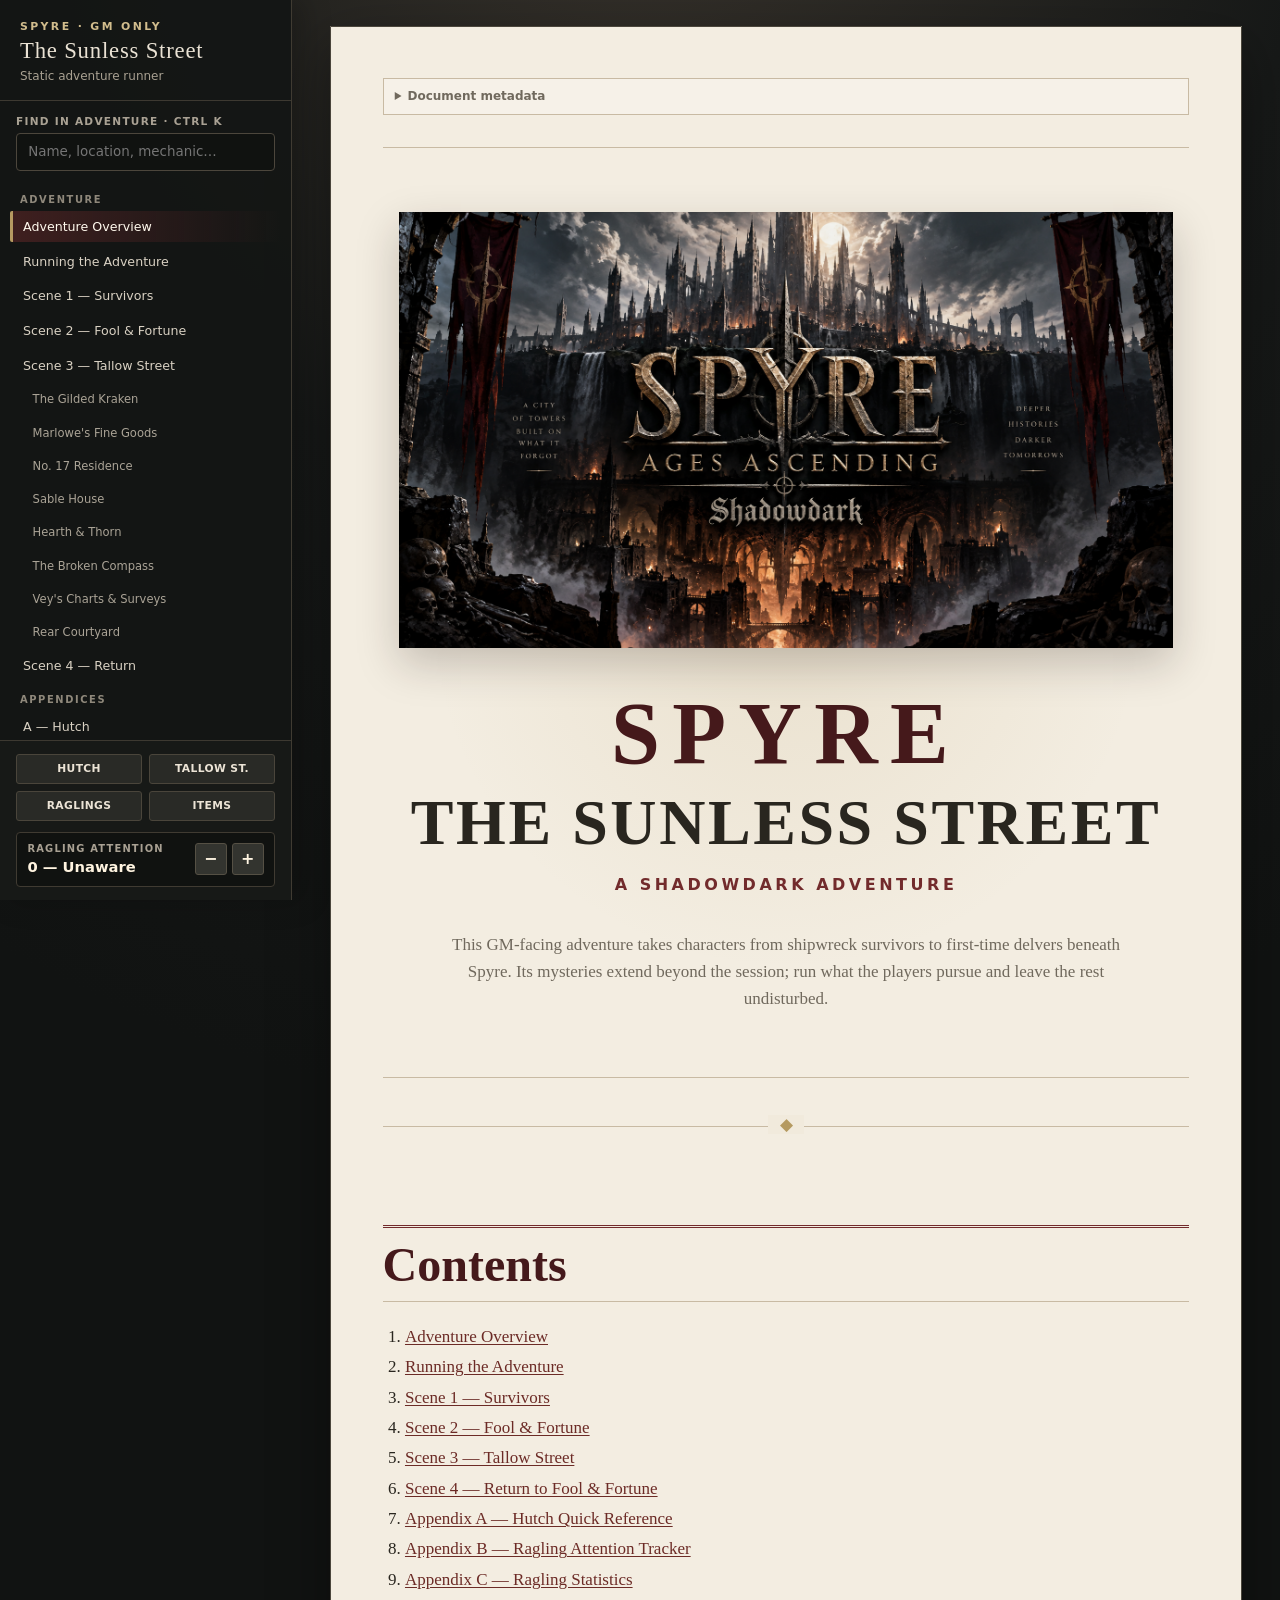
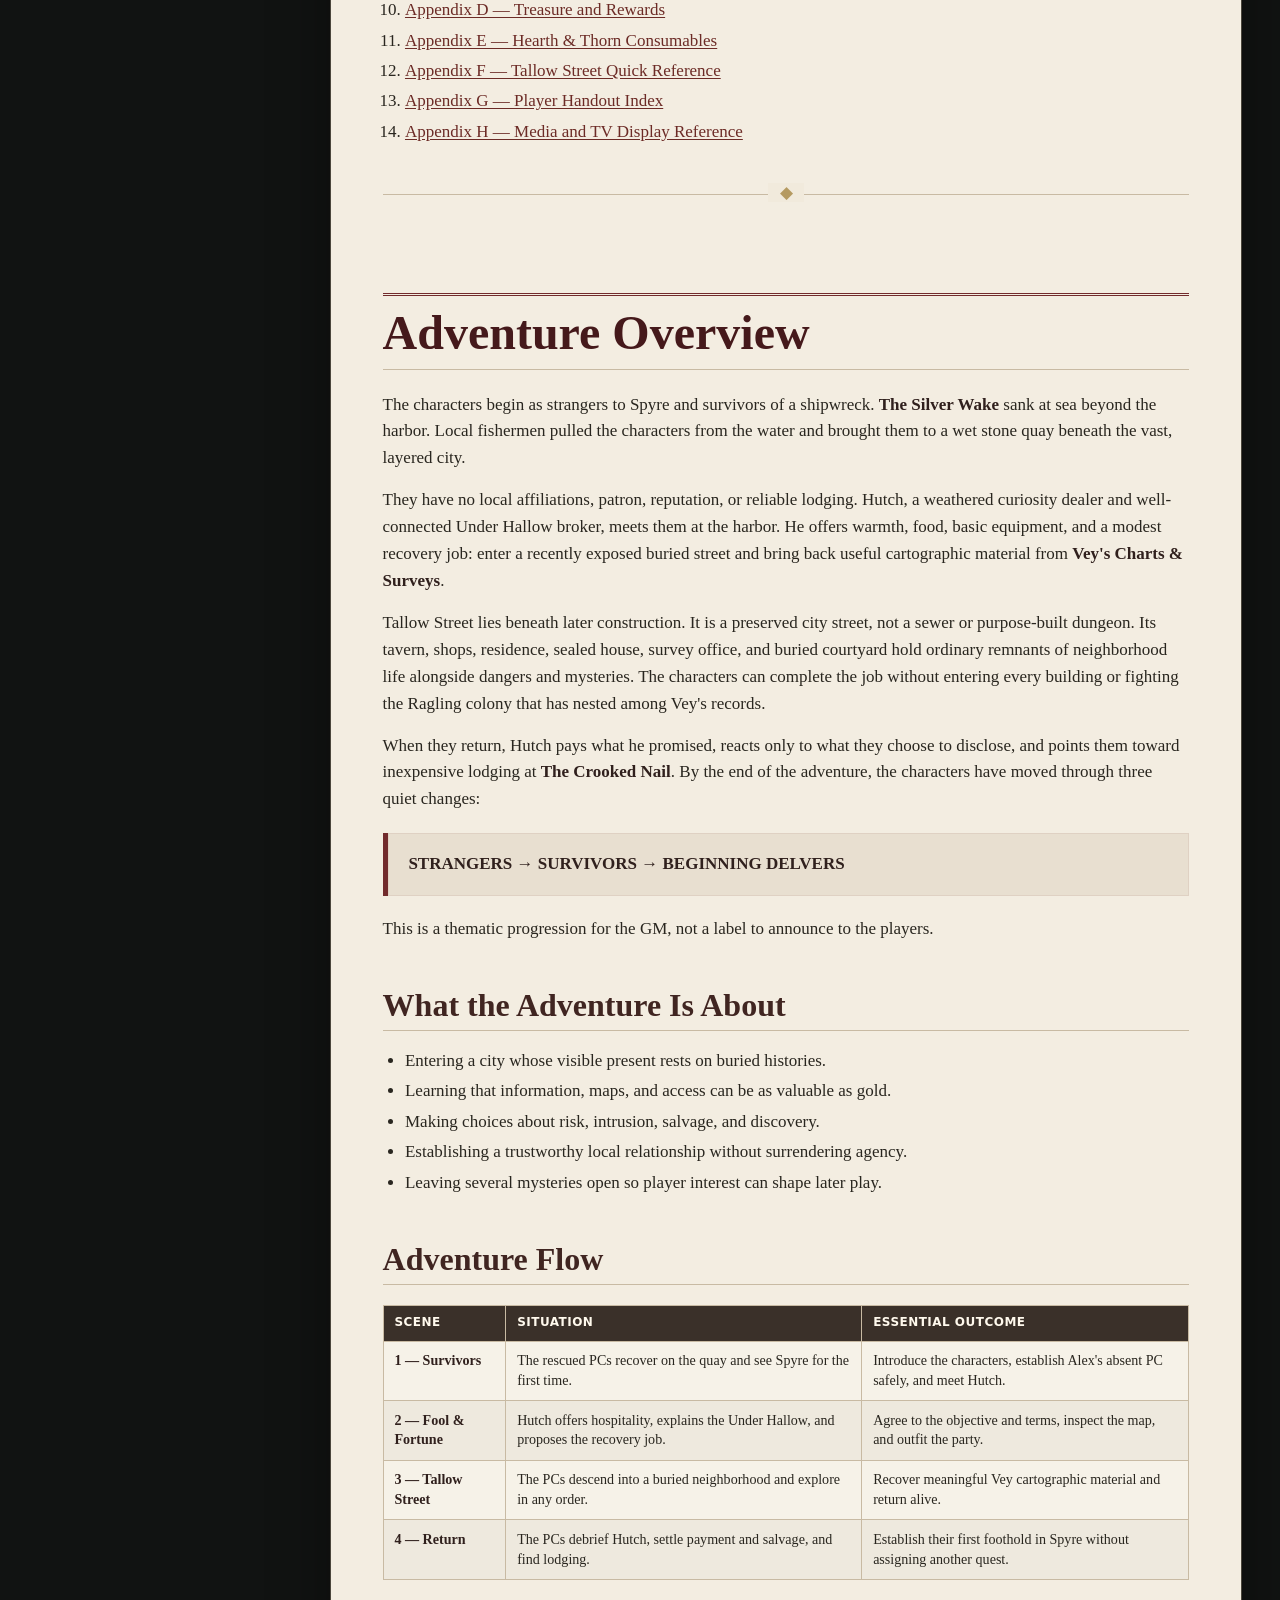
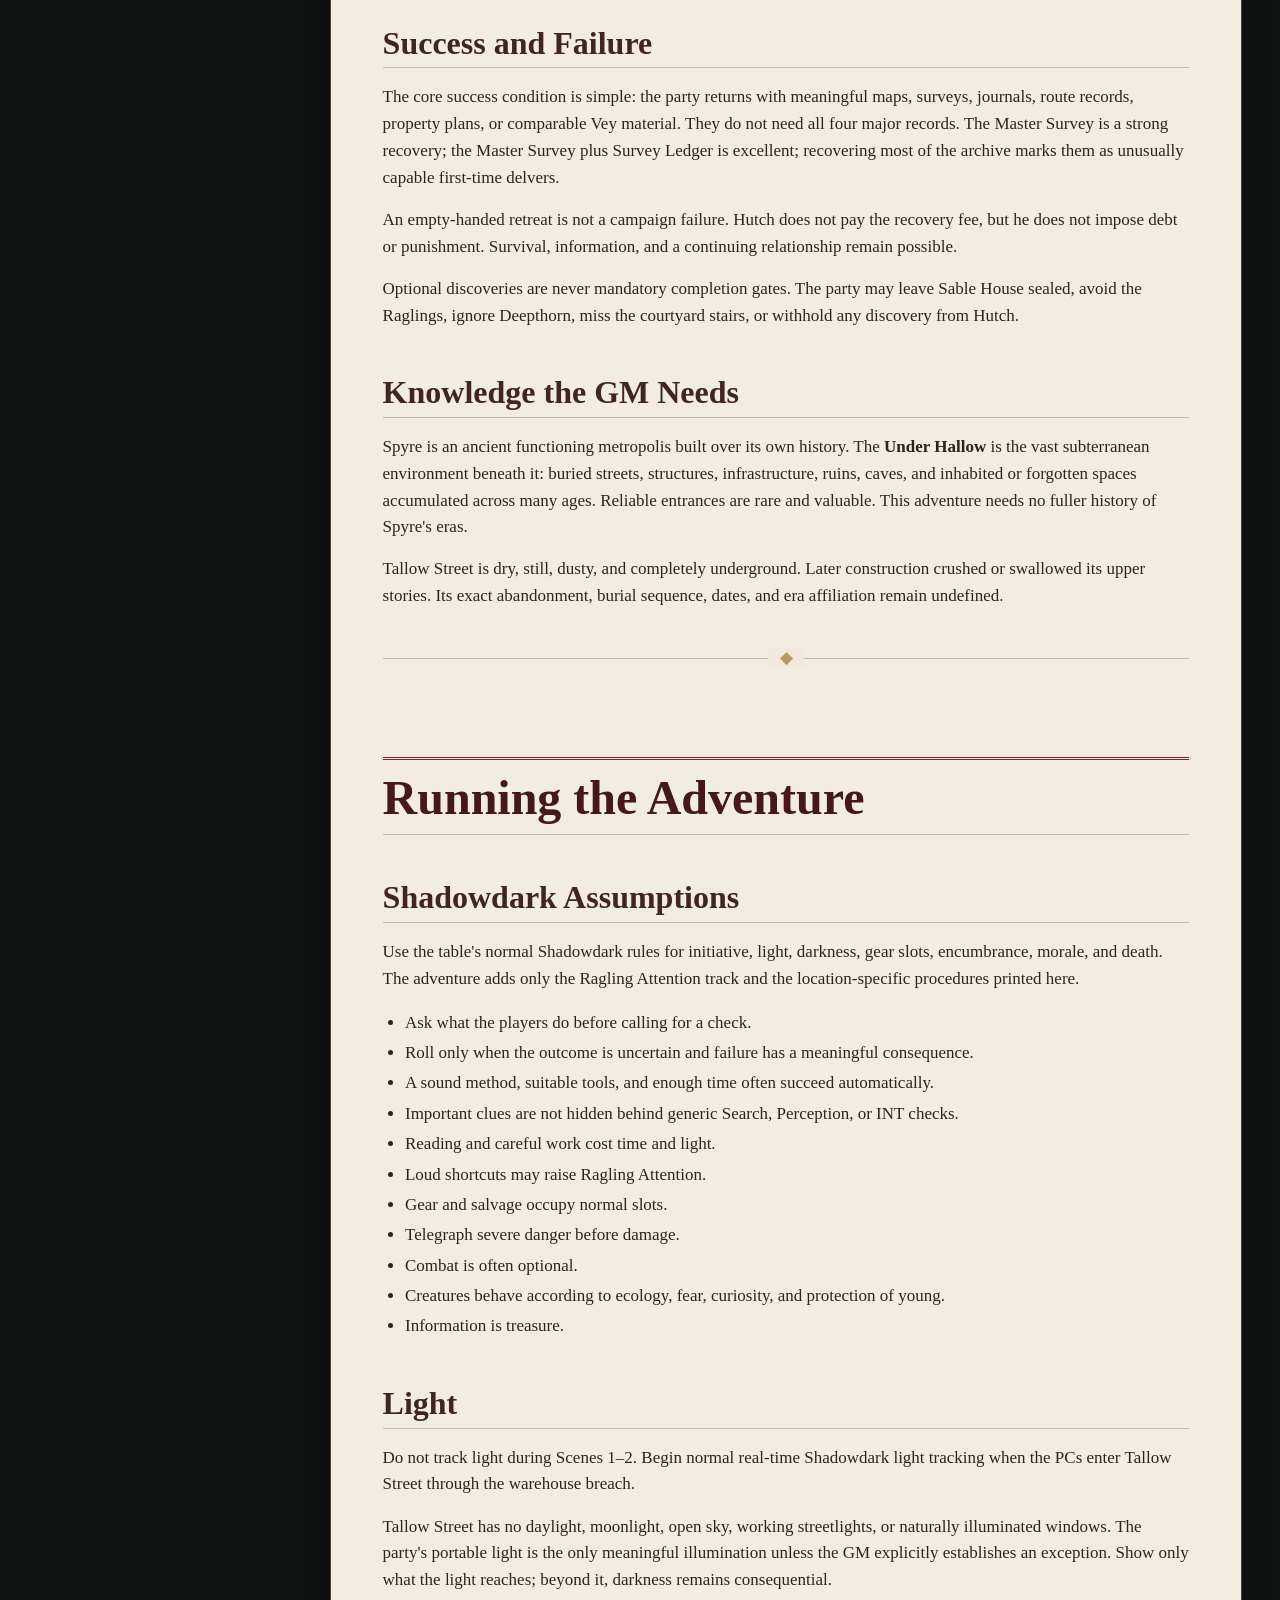
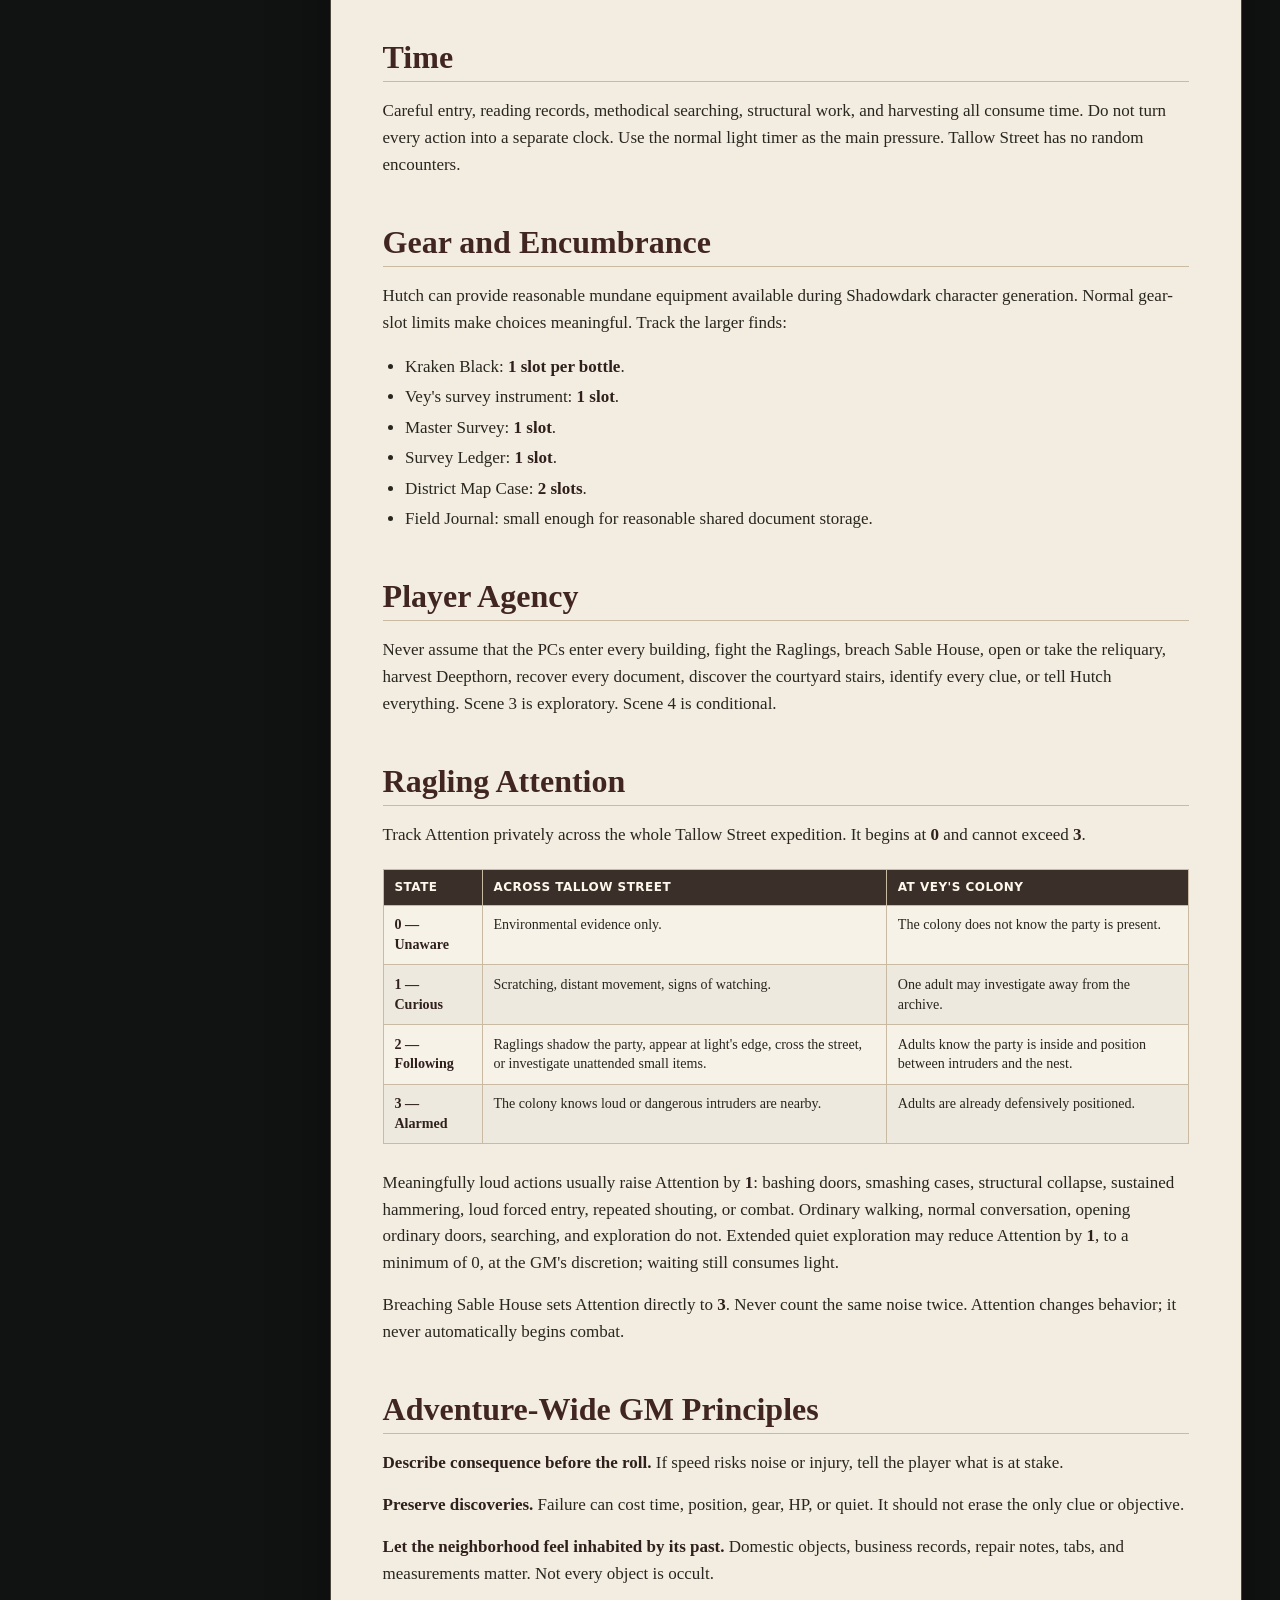
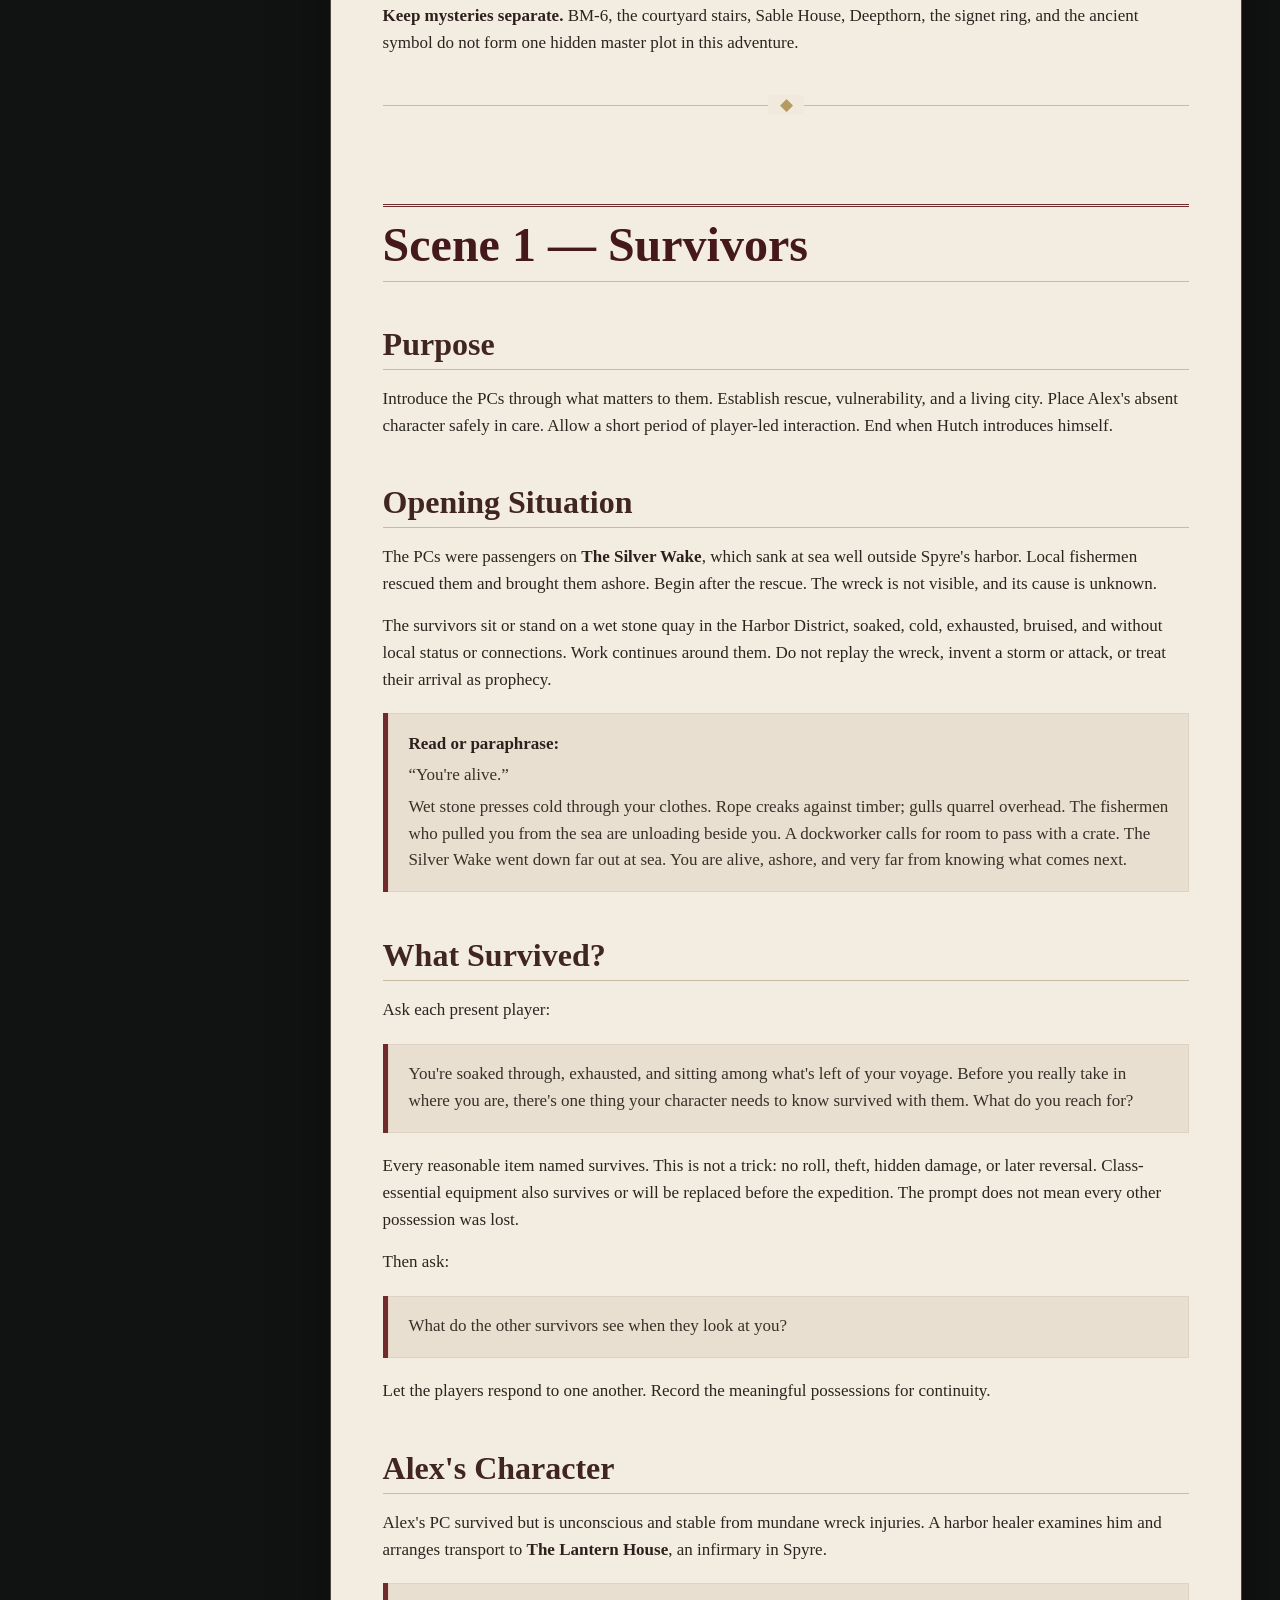
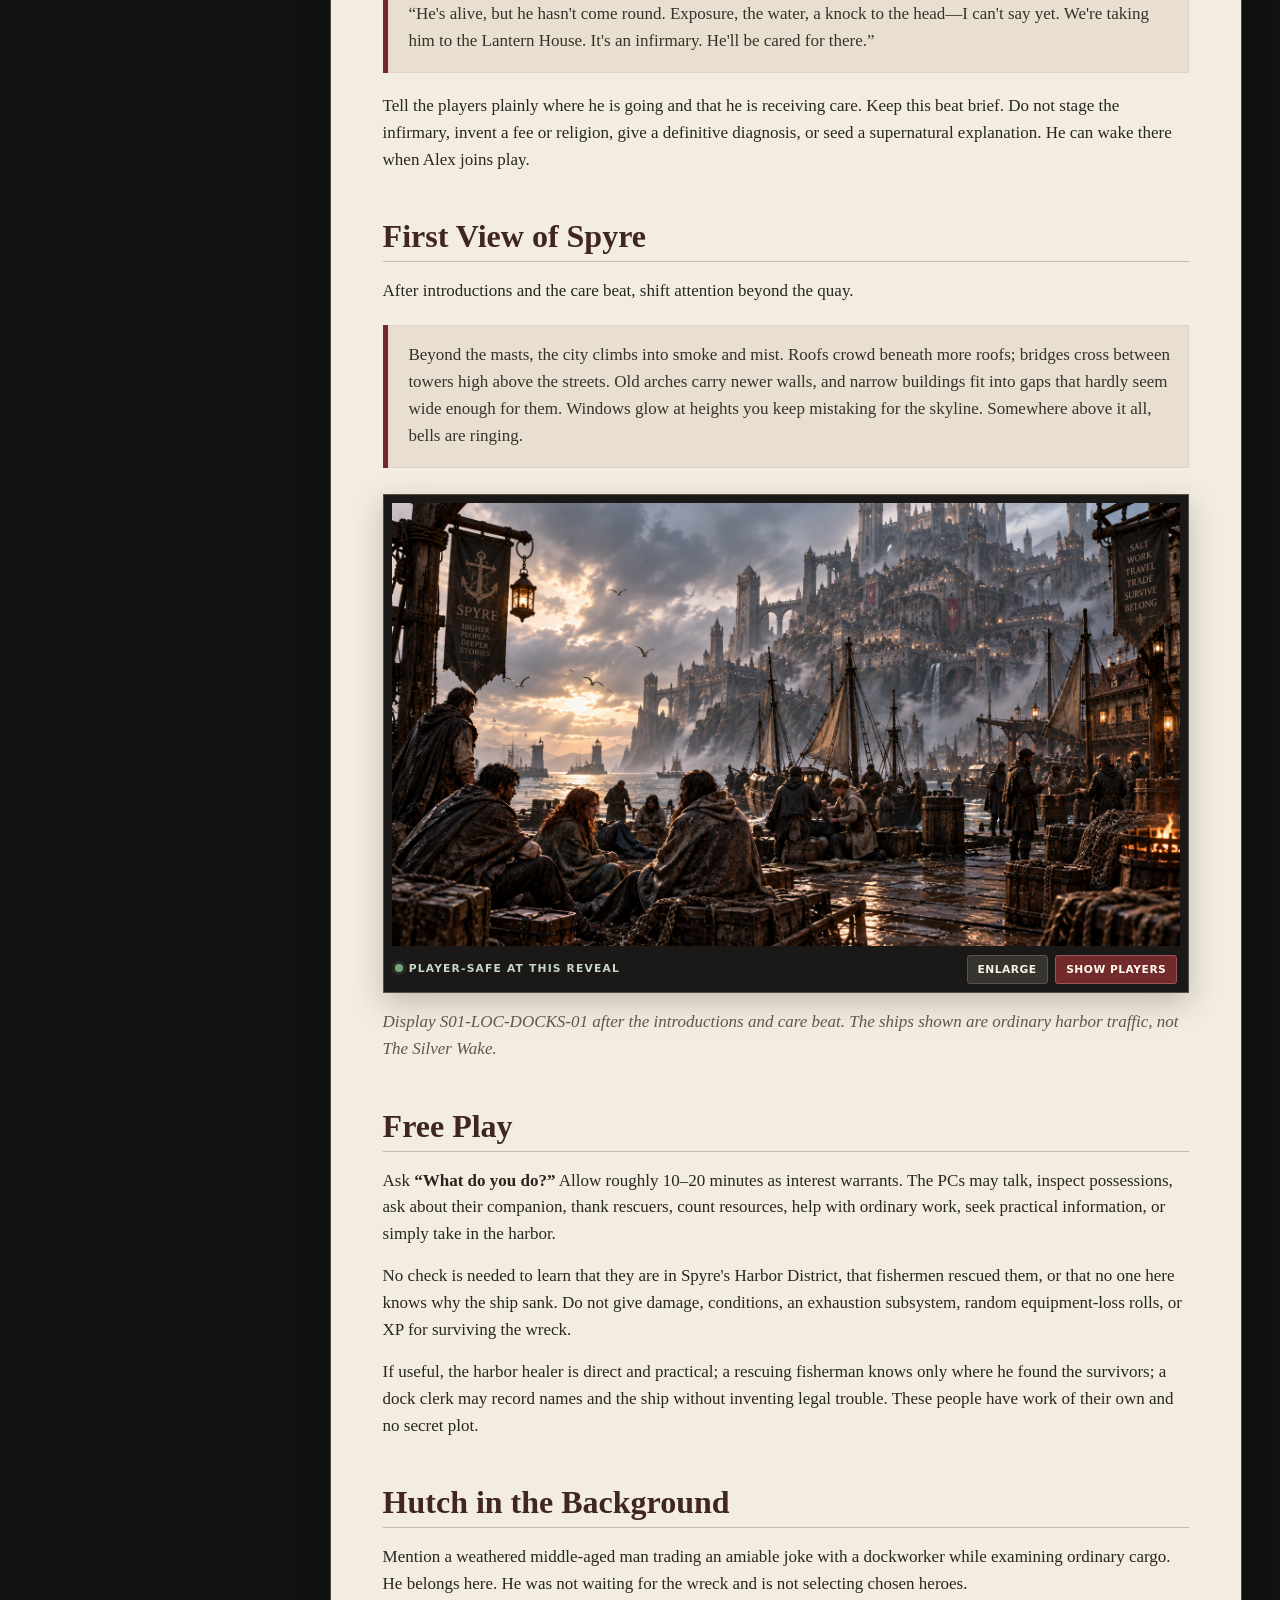
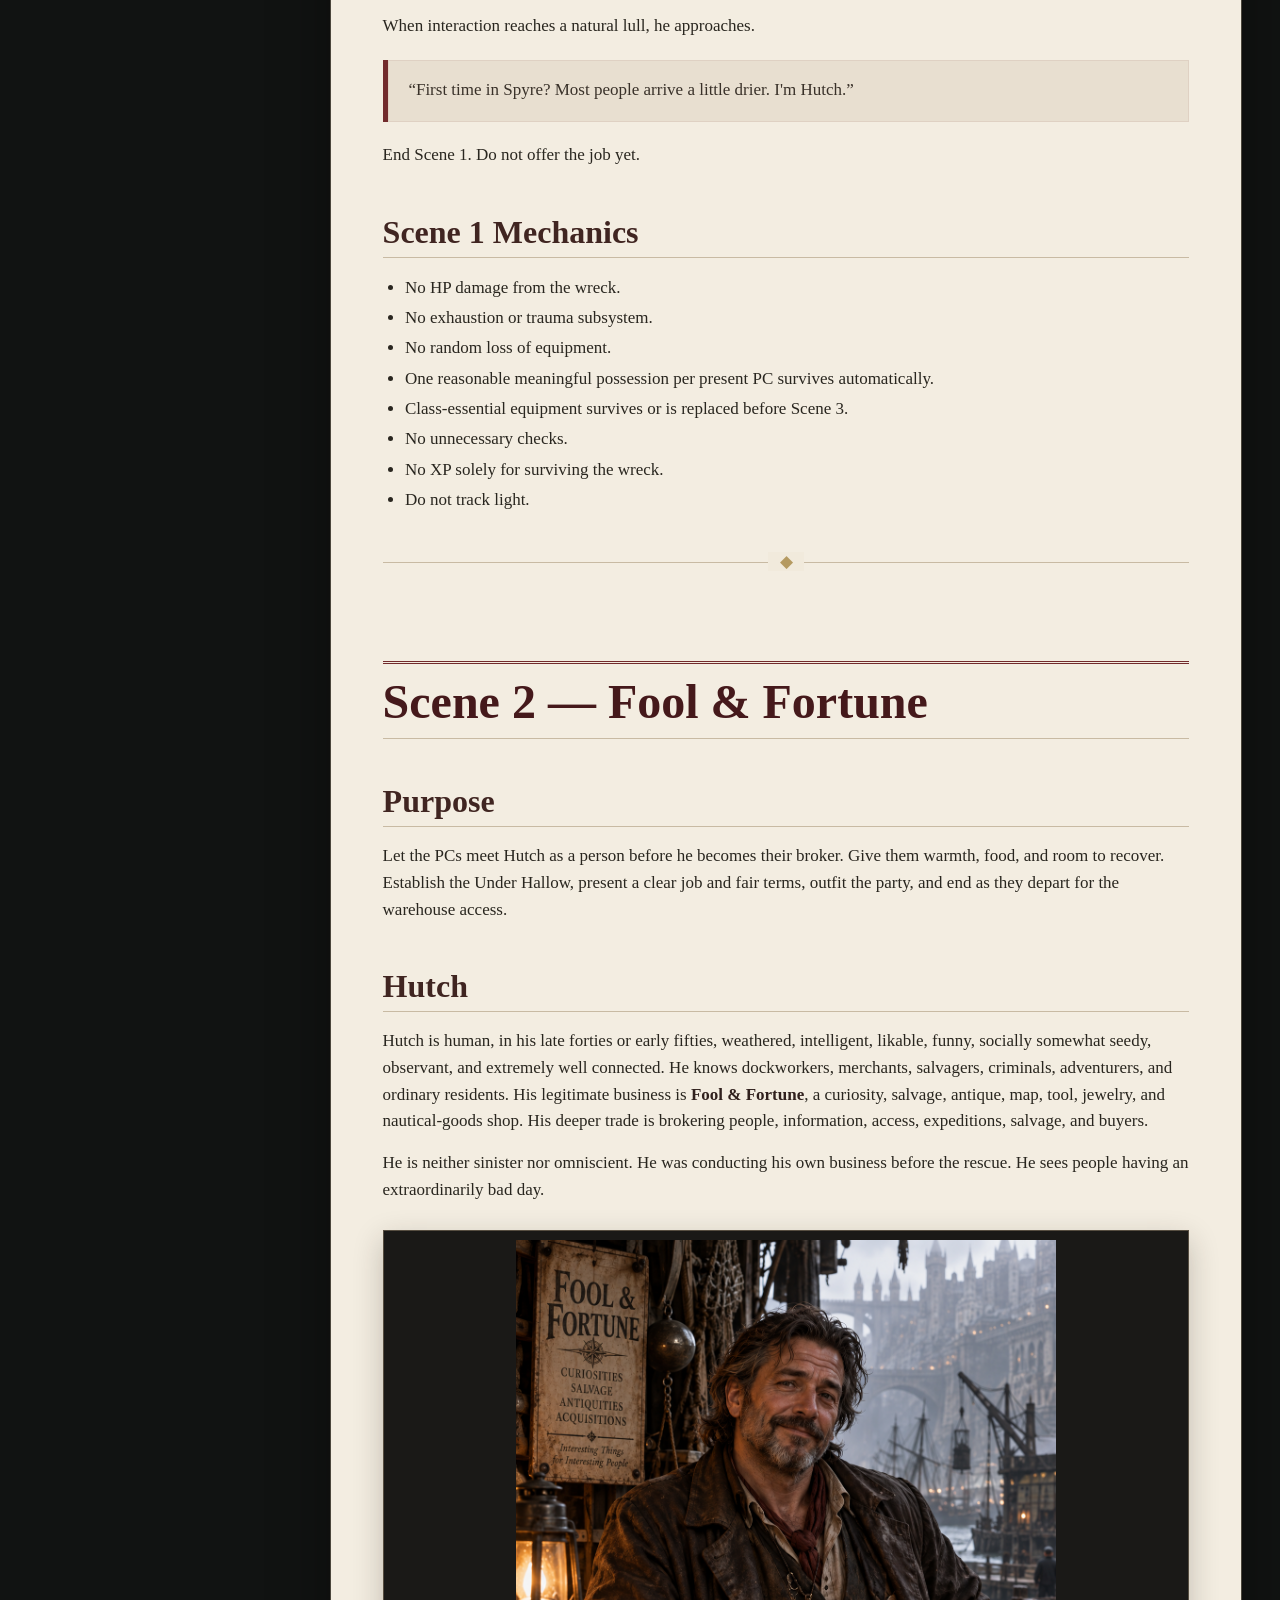
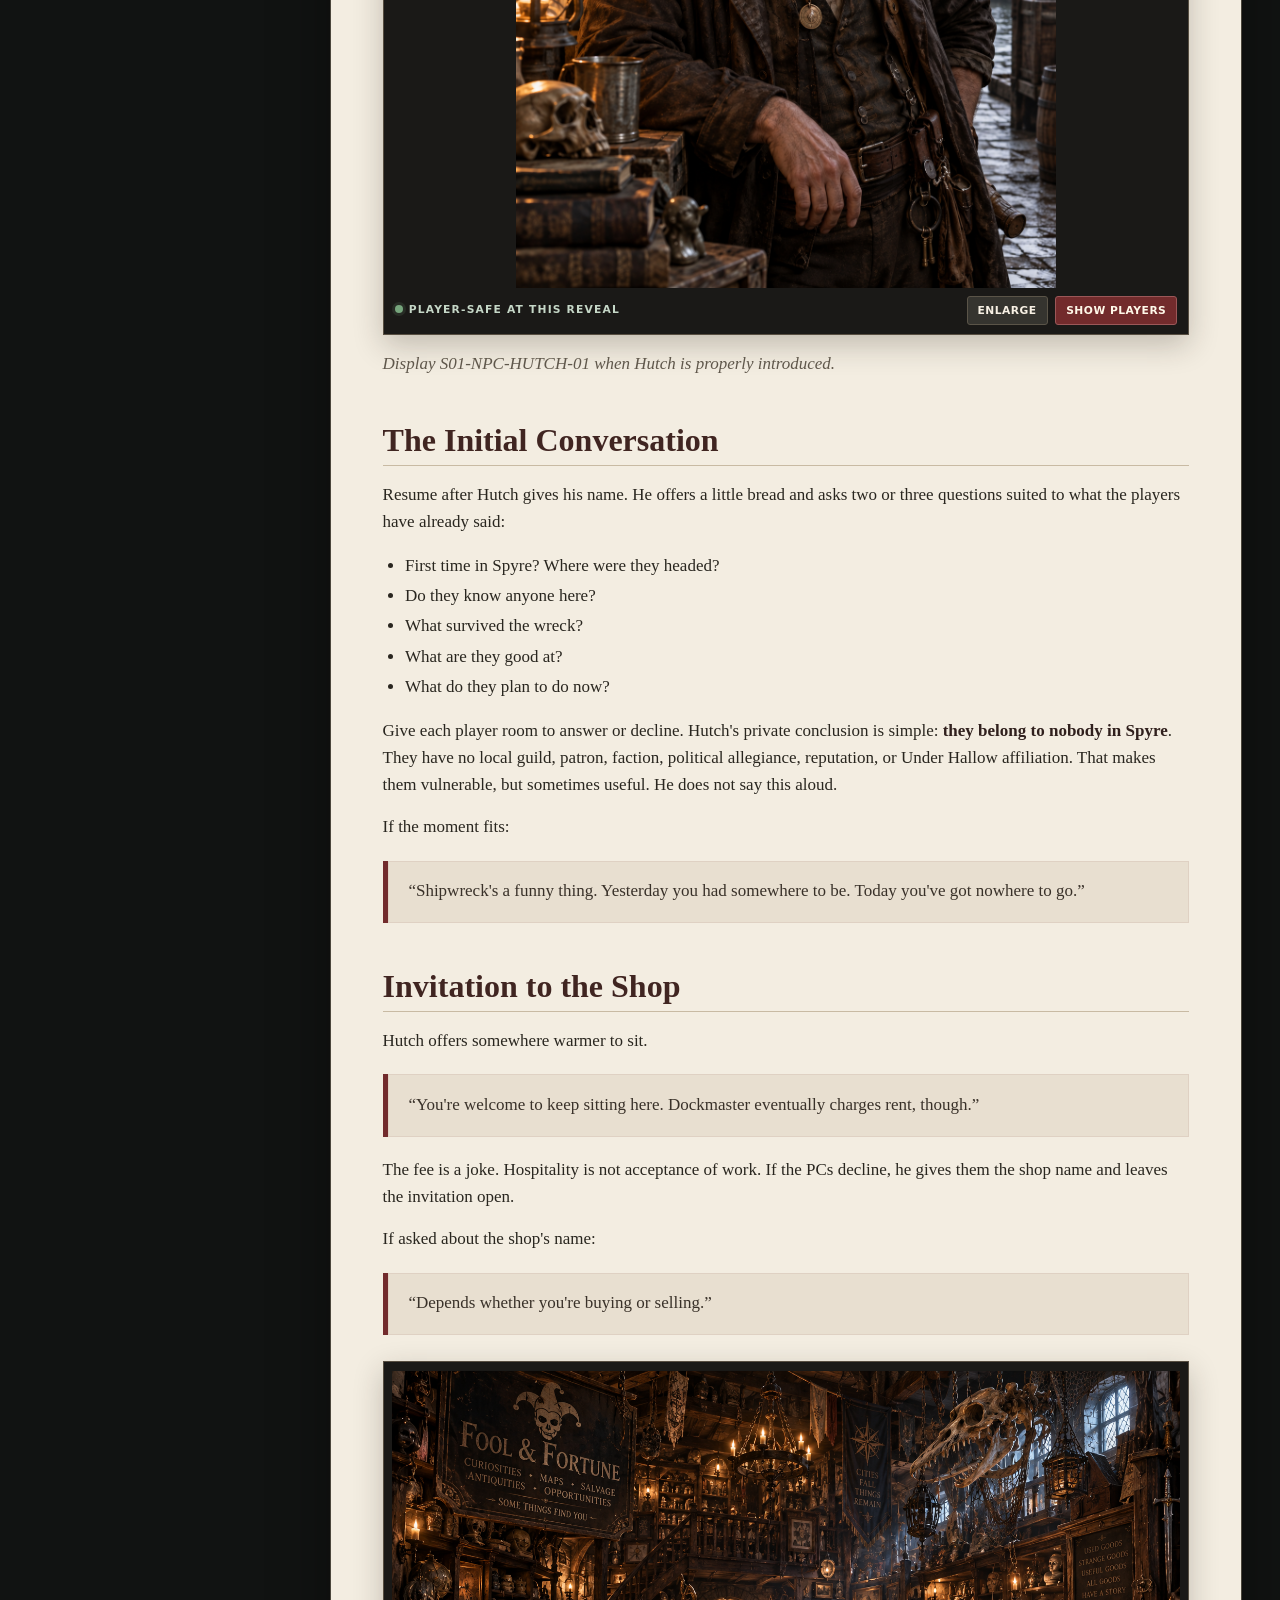
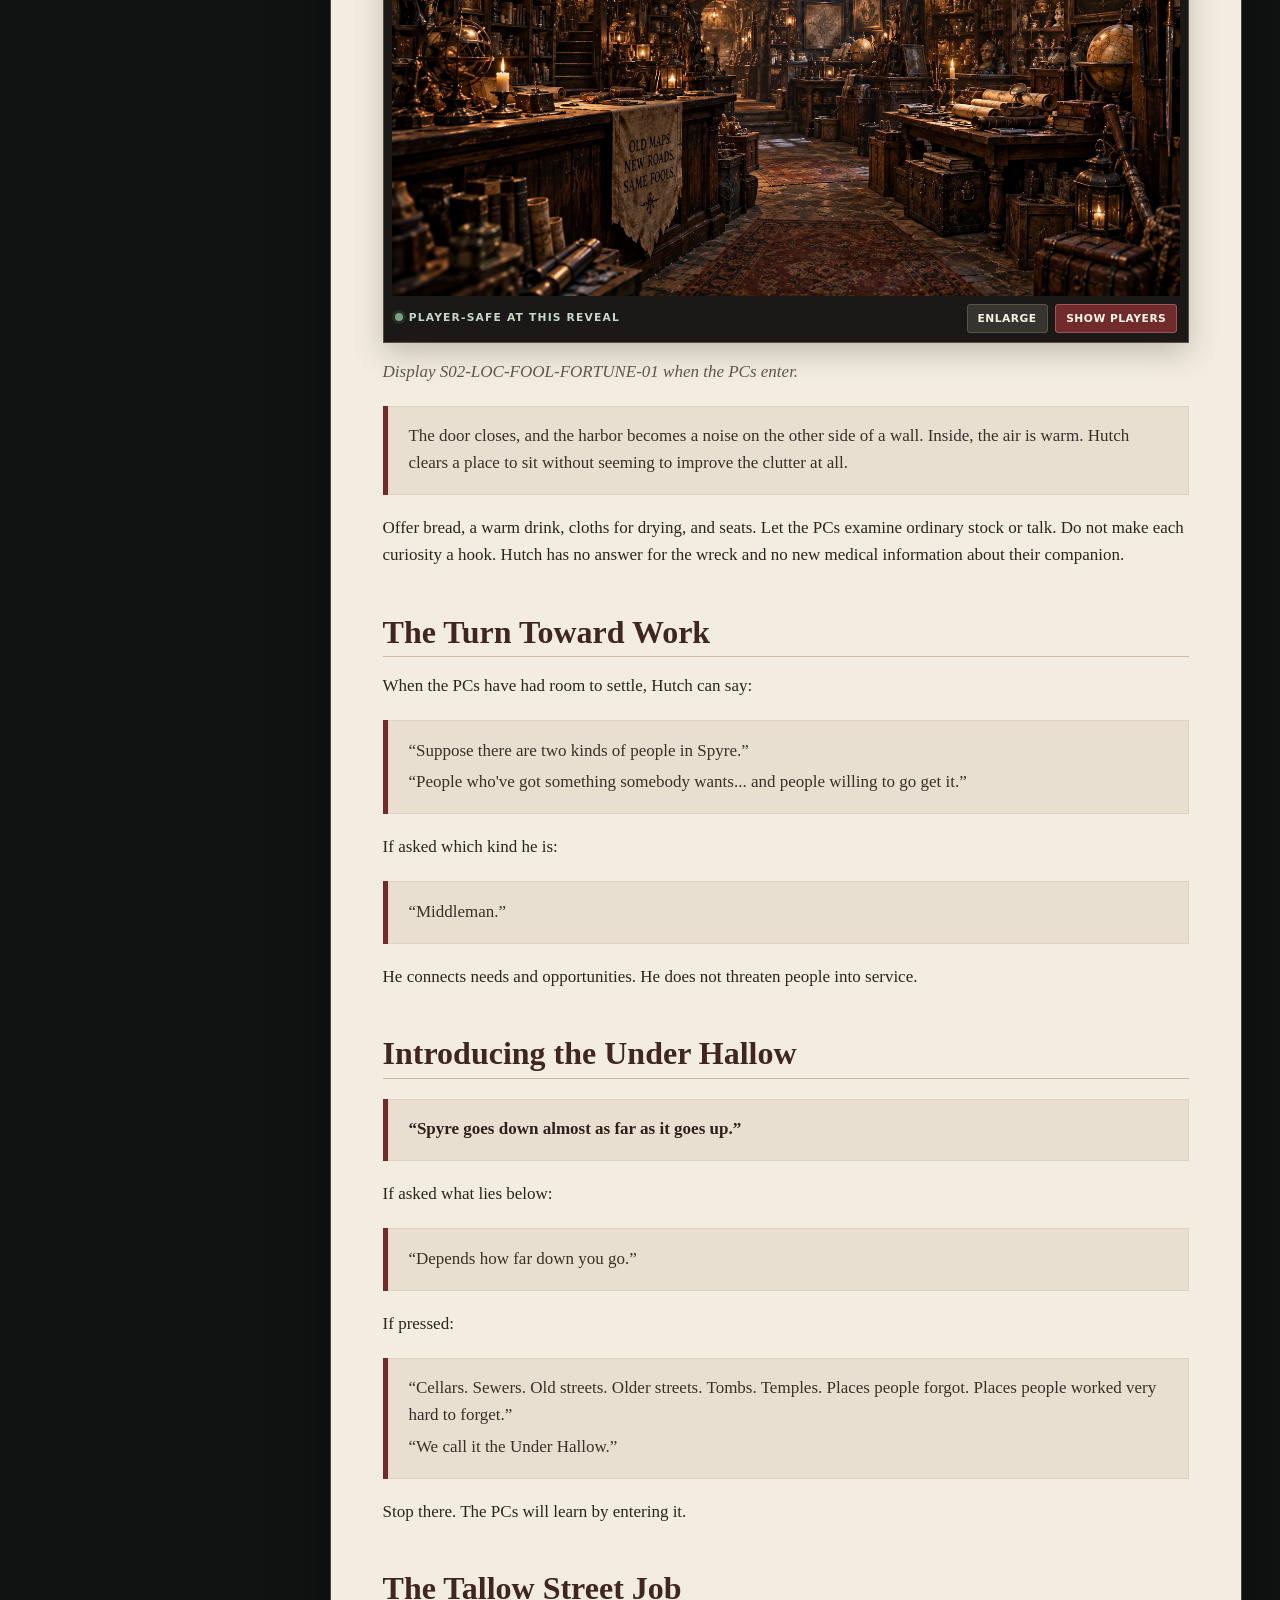
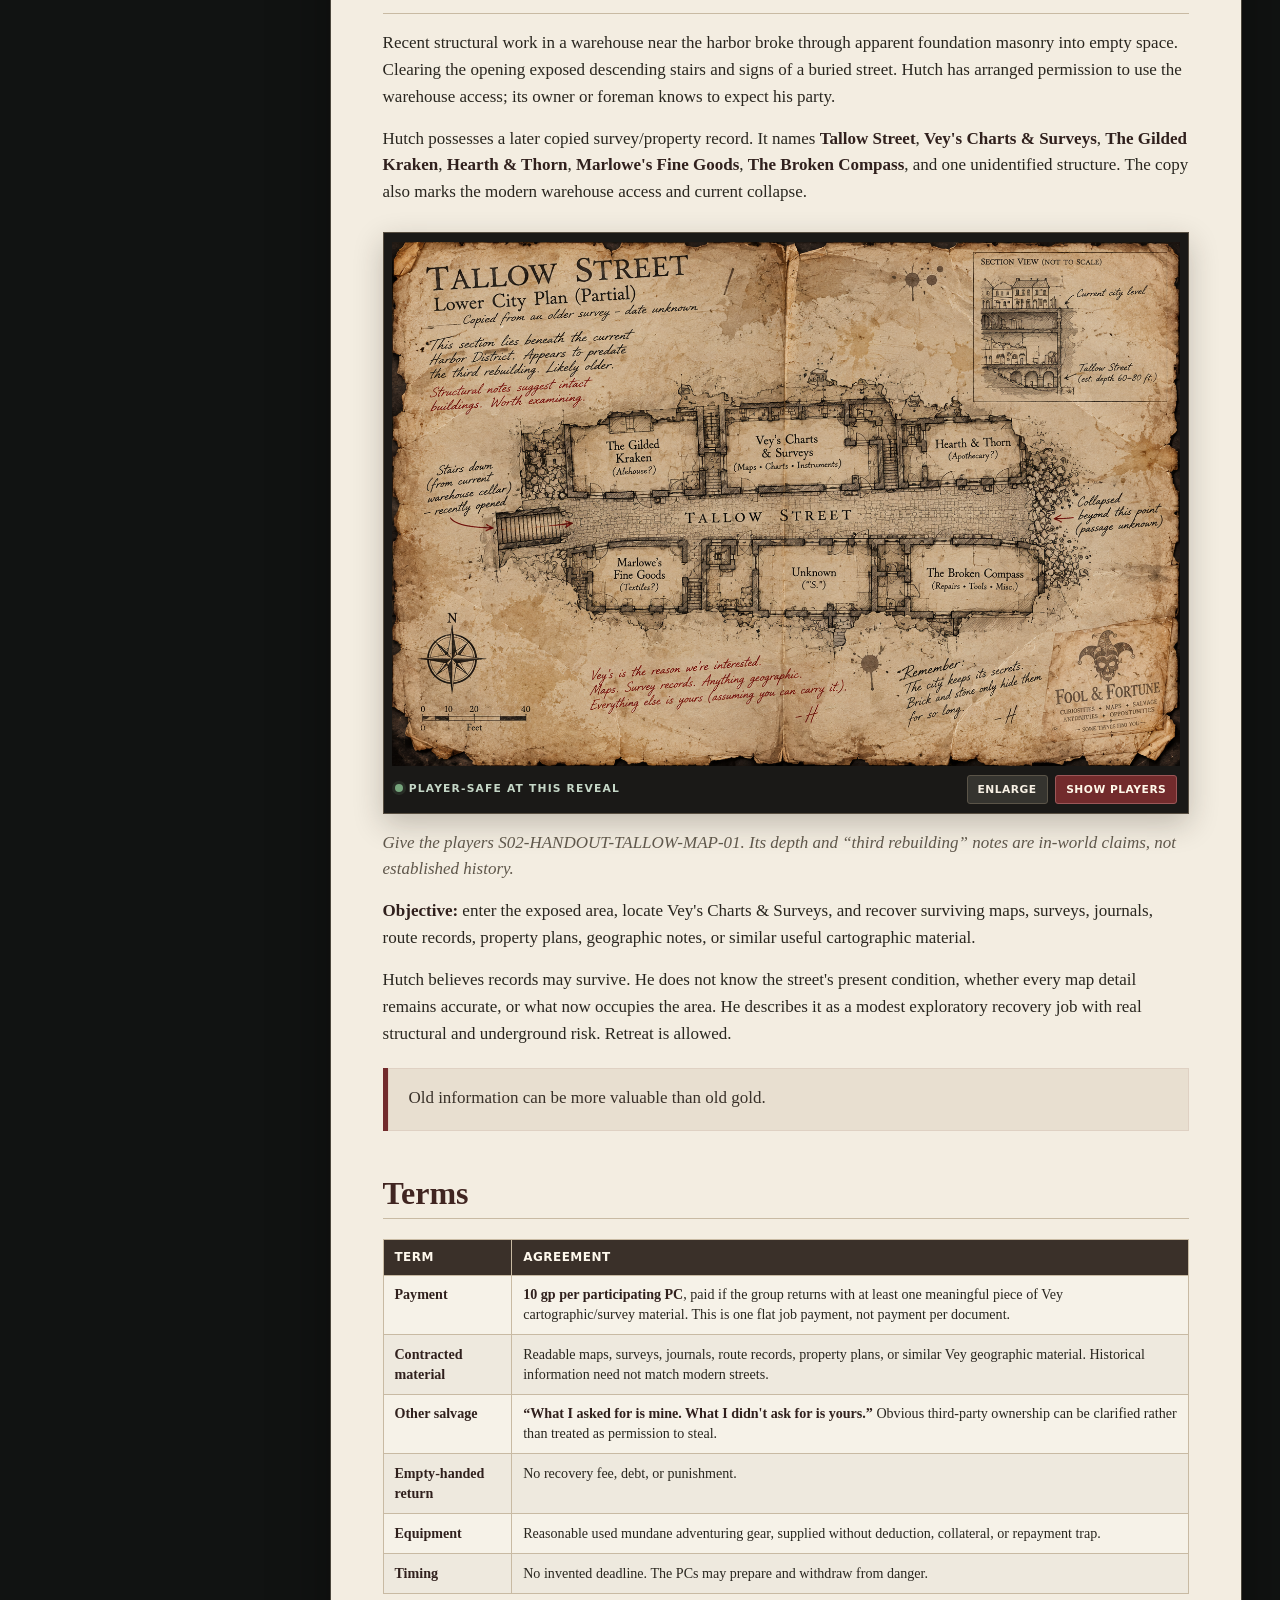
<file: index.html>
<!doctype html>
<html lang="en">
<head>
  <meta charset="utf-8">
  <meta name="viewport" content="width=device-width, initial-scale=1">
  <meta name="color-scheme" content="dark light">
  <meta name="description" content="GM-only adventure runner for The Sunless Street">
  <title>The Sunless Street — GM Runner</title>
  <link rel="stylesheet" href="styles.css">
</head>
<body>
  <div class="mobile-bar"><button type="button" data-action="toggle-nav">☰ MENU</button><span>The Sunless Street · GM Runner</span></div>
  <div class="app-shell">
    <aside class="sidebar" aria-label="Adventure navigation">
      <div class="brand">
        <div class="brand-kicker">Spyre · GM Only</div>
        <div class="brand-title">The Sunless Street</div>
        <div class="brand-subtitle">Static adventure runner</div>
      </div>
      <div class="search-box">
        <label for="gm-search">Find in adventure · Ctrl K</label>
        <input id="gm-search" type="search" autocomplete="off" placeholder="Name, location, mechanic…">
        <div id="search-results" class="search-results" hidden></div>
      </div>
      <nav class="nav-scroll">
<div class="nav-heading">Adventure</div>
<ul class="nav-list">
  <li><a href="#adventure-overview">Adventure Overview</a></li>
  <li><a href="#running-the-adventure">Running the Adventure</a></li>
  <li><a href="#scene-1--survivors">Scene 1 — Survivors</a></li>
  <li><a href="#scene-2--fool--fortune">Scene 2 — Fool &amp; Fortune</a></li>
  <li>
    <a href="#scene-3--tallow-street">Scene 3 — Tallow Street</a>
    <ul>
      <li><a href="#the-gilded-kraken">The Gilded Kraken</a></li>
      <li><a href="#marlowes-fine-goods">Marlowe's Fine Goods</a></li>
      <li><a href="#no-17-residence">No. 17 Residence</a></li>
      <li><a href="#sable-house">Sable House</a></li>
      <li><a href="#hearth--thorn">Hearth &amp; Thorn</a></li>
      <li><a href="#the-broken-compass">The Broken Compass</a></li>
      <li><a href="#veys-charts--surveys">Vey's Charts &amp; Surveys</a></li>
      <li><a href="#rear-courtyard-and-older-stairs">Rear Courtyard</a></li>
    </ul>
  </li>
  <li><a href="#scene-4--return-to-fool--fortune">Scene 4 — Return</a></li>
</ul>
<div class="nav-heading">Appendices</div>
<ul class="nav-list">
  <li><a href="#appendix-a--hutch-quick-reference">A — Hutch</a></li>
  <li><a href="#appendix-b--ragling-attention-tracker">B — Attention</a></li>
  <li><a href="#appendix-c--ragling-statistics">C — Raglings</a></li>
  <li><a href="#appendix-d--treasure-and-rewards">D — Treasure</a></li>
  <li><a href="#appendix-e--hearth--thorn-consumables">E — Consumables</a></li>
  <li><a href="#appendix-f--tallow-street-quick-reference">F — Tallow Street</a></li>
  <li><a href="#appendix-g--player-handout-index">G — Handouts</a></li>
  <li><a href="#appendix-h--media-and-tv-display-reference">H — Media</a></li>
</ul></nav>
      <div class="quick-tools">
        <div class="quick-tools-row">
          <button class="tool-button" type="button" data-open-quick="appendix-a--hutch-quick-reference">HUTCH</button>
          <button class="tool-button" type="button" data-open-quick="appendix-f--tallow-street-quick-reference">TALLOW ST.</button>
          <button class="tool-button" type="button" data-open-quick="appendix-c--ragling-statistics">RAGLINGS</button>
          <button class="tool-button" type="button" data-open-quick="appendix-e--hearth--thorn-consumables">ITEMS</button>
        </div>
        <section class="attention" data-state="0" aria-label="Ragling Attention tracker">
          <div class="attention-top">
            <div>
              <div class="attention-label">Ragling Attention</div>
              <div class="attention-readout"><span data-attention-value>0</span> — <span data-attention-name>Unaware</span></div>
            </div>
            <div class="attention-controls">
              <button type="button" data-action="attention-down" aria-label="Decrease Ragling Attention">−</button>
              <button type="button" data-action="attention-up" aria-label="Increase Ragling Attention">+</button>
            </div>
          </div>
        </section>
      </div>
    </aside>

    <main class="main-shell">
      <div class="reading-surface">
        <details class="metadata"><summary>Document metadata</summary><pre>---
id: the-sunless-street
title: The Sunless Street
status: canon
audience: gm-only
knowledge: mixed
content_status: locked
publication_status: ready-for-layout-review
---</pre></details>
        <article class="manuscript"><header class="title-page"><img class="title-banner" src="assets/00-Banner.png" alt="Spyre: Ages Ascending — Shadowdark" loading="eager">
<h1 id="spyre">SPYRE</h1>
<h2 id="the-sunless-street">THE SUNLESS STREET</h2>
<h3 id="a-shadowdark-adventure">A Shadowdark Adventure</h3>
<p>This GM-facing adventure takes characters from shipwreck survivors to first-time delvers beneath Spyre. Its mysteries extend beyond the session; run what the players pursue and leave the rest undisturbed.</p>
</header><div class="page-break" aria-hidden="true"><span>◆</span></div>

<h1 id="contents">Contents</h1>
<ol>
<li><a href="#adventure-overview">Adventure Overview</a></li>
<li><a href="#running-the-adventure">Running the Adventure</a></li>
<li><a href="#scene-1--survivors">Scene 1 — Survivors</a></li>
<li><a href="#scene-2--fool--fortune">Scene 2 — Fool &amp; Fortune</a></li>
<li><a href="#scene-3--tallow-street">Scene 3 — Tallow Street</a></li>
<li><a href="#scene-4--return-to-fool--fortune">Scene 4 — Return to Fool &amp; Fortune</a></li>
<li><a href="#appendix-a--hutch-quick-reference">Appendix A — Hutch Quick Reference</a></li>
<li><a href="#appendix-b--ragling-attention-tracker">Appendix B — Ragling Attention Tracker</a></li>
<li><a href="#appendix-c--ragling-statistics">Appendix C — Ragling Statistics</a></li>
<li><a href="#appendix-d--treasure-and-rewards">Appendix D — Treasure and Rewards</a></li>
<li><a href="#appendix-e--hearth--thorn-consumables">Appendix E — Hearth &amp; Thorn Consumables</a></li>
<li><a href="#appendix-f--tallow-street-quick-reference">Appendix F — Tallow Street Quick Reference</a></li>
<li><a href="#appendix-g--player-handout-index">Appendix G — Player Handout Index</a></li>
<li><a href="#appendix-h--media-and-tv-display-reference">Appendix H — Media and TV Display Reference</a></li>
</ol>
<div class="page-break" aria-hidden="true"><span>◆</span></div>

<h1 id="adventure-overview">Adventure Overview</h1>
<p>The characters begin as strangers to Spyre and survivors of a shipwreck. <strong>The Silver Wake</strong> sank at sea beyond the harbor. Local fishermen pulled the characters from the water and brought them to a wet stone quay beneath the vast, layered city.</p>
<p>They have no local affiliations, patron, reputation, or reliable lodging. Hutch, a weathered curiosity dealer and well-connected Under Hallow broker, meets them at the harbor. He offers warmth, food, basic equipment, and a modest recovery job: enter a recently exposed buried street and bring back useful cartographic material from <strong>Vey&#39;s Charts &amp; Surveys</strong>.</p>
<p>Tallow Street lies beneath later construction. It is a preserved city street, not a sewer or purpose-built dungeon. Its tavern, shops, residence, sealed house, survey office, and buried courtyard hold ordinary remnants of neighborhood life alongside dangers and mysteries. The characters can complete the job without entering every building or fighting the Ragling colony that has nested among Vey&#39;s records.</p>
<p>When they return, Hutch pays what he promised, reacts only to what they choose to disclose, and points them toward inexpensive lodging at <strong>The Crooked Nail</strong>. By the end of the adventure, the characters have moved through three quiet changes:</p>
<blockquote>
<p><strong>STRANGERS → SURVIVORS → BEGINNING DELVERS</strong></p>
</blockquote>
<p>This is a thematic progression for the GM, not a label to announce to the players.</p>
<h2 id="what-the-adventure-is-about">What the Adventure Is About</h2>
<ul>
<li>Entering a city whose visible present rests on buried histories.</li>
<li>Learning that information, maps, and access can be as valuable as gold.</li>
<li>Making choices about risk, intrusion, salvage, and discovery.</li>
<li>Establishing a trustworthy local relationship without surrendering agency.</li>
<li>Leaving several mysteries open so player interest can shape later play.</li>
</ul>
<h2 id="adventure-flow">Adventure Flow</h2>
<div class="table-wrap"><table>
<thead>
<tr>
<th>Scene</th>
<th>Situation</th>
<th>Essential outcome</th>
</tr>
</thead>
<tbody><tr>
<td><strong>1 — Survivors</strong></td>
<td>The rescued PCs recover on the quay and see Spyre for the first time.</td>
<td>Introduce the characters, establish Alex&#39;s absent PC safely, and meet Hutch.</td>
</tr>
<tr>
<td><strong>2 — Fool &amp; Fortune</strong></td>
<td>Hutch offers hospitality, explains the Under Hallow, and proposes the recovery job.</td>
<td>Agree to the objective and terms, inspect the map, and outfit the party.</td>
</tr>
<tr>
<td><strong>3 — Tallow Street</strong></td>
<td>The PCs descend into a buried neighborhood and explore in any order.</td>
<td>Recover meaningful Vey cartographic material and return alive.</td>
</tr>
<tr>
<td><strong>4 — Return</strong></td>
<td>The PCs debrief Hutch, settle payment and salvage, and find lodging.</td>
<td>Establish their first foothold in Spyre without assigning another quest.</td>
</tr>
</tbody></table></div>
<h2 id="success-and-failure">Success and Failure</h2>
<p>The core success condition is simple: the party returns with meaningful maps, surveys, journals, route records, property plans, or comparable Vey material. They do not need all four major records. The Master Survey is a strong recovery; the Master Survey plus Survey Ledger is excellent; recovering most of the archive marks them as unusually capable first-time delvers.</p>
<p>An empty-handed retreat is not a campaign failure. Hutch does not pay the recovery fee, but he does not impose debt or punishment. Survival, information, and a continuing relationship remain possible.</p>
<p>Optional discoveries are never mandatory completion gates. The party may leave Sable House sealed, avoid the Raglings, ignore Deepthorn, miss the courtyard stairs, or withhold any discovery from Hutch.</p>
<h2 id="knowledge-the-gm-needs">Knowledge the GM Needs</h2>
<p>Spyre is an ancient functioning metropolis built over its own history. The <strong>Under Hallow</strong> is the vast subterranean environment beneath it: buried streets, structures, infrastructure, ruins, caves, and inhabited or forgotten spaces accumulated across many ages. Reliable entrances are rare and valuable. This adventure needs no fuller history of Spyre&#39;s eras.</p>
<p>Tallow Street is dry, still, dusty, and completely underground. Later construction crushed or swallowed its upper stories. Its exact abandonment, burial sequence, dates, and era affiliation remain undefined.</p>
<div class="page-break" aria-hidden="true"><span>◆</span></div>

<h1 id="running-the-adventure">Running the Adventure</h1>
<h2 id="shadowdark-assumptions">Shadowdark Assumptions</h2>
<p>Use the table&#39;s normal Shadowdark rules for initiative, light, darkness, gear slots, encumbrance, morale, and death. The adventure adds only the Ragling Attention track and the location-specific procedures printed here.</p>
<ul>
<li>Ask what the players do before calling for a check.</li>
<li>Roll only when the outcome is uncertain and failure has a meaningful consequence.</li>
<li>A sound method, suitable tools, and enough time often succeed automatically.</li>
<li>Important clues are not hidden behind generic Search, Perception, or INT checks.</li>
<li>Reading and careful work cost time and light.</li>
<li>Loud shortcuts may raise Ragling Attention.</li>
<li>Gear and salvage occupy normal slots.</li>
<li>Telegraph severe danger before damage.</li>
<li>Combat is often optional.</li>
<li>Creatures behave according to ecology, fear, curiosity, and protection of young.</li>
<li>Information is treasure.</li>
</ul>
<h2 id="light">Light</h2>
<p>Do not track light during Scenes 1–2. Begin normal real-time Shadowdark light tracking when the PCs enter Tallow Street through the warehouse breach.</p>
<p>Tallow Street has no daylight, moonlight, open sky, working streetlights, or naturally illuminated windows. The party&#39;s portable light is the only meaningful illumination unless the GM explicitly establishes an exception. Show only what the light reaches; beyond it, darkness remains consequential.</p>
<h2 id="time">Time</h2>
<p>Careful entry, reading records, methodical searching, structural work, and harvesting all consume time. Do not turn every action into a separate clock. Use the normal light timer as the main pressure. Tallow Street has no random encounters.</p>
<h2 id="gear-and-encumbrance">Gear and Encumbrance</h2>
<p>Hutch can provide reasonable mundane equipment available during Shadowdark character generation. Normal gear-slot limits make choices meaningful. Track the larger finds:</p>
<ul>
<li>Kraken Black: <strong>1 slot per bottle</strong>.</li>
<li>Vey&#39;s survey instrument: <strong>1 slot</strong>.</li>
<li>Master Survey: <strong>1 slot</strong>.</li>
<li>Survey Ledger: <strong>1 slot</strong>.</li>
<li>District Map Case: <strong>2 slots</strong>.</li>
<li>Field Journal: small enough for reasonable shared document storage.</li>
</ul>
<h2 id="player-agency">Player Agency</h2>
<p>Never assume that the PCs enter every building, fight the Raglings, breach Sable House, open or take the reliquary, harvest Deepthorn, recover every document, discover the courtyard stairs, identify every clue, or tell Hutch everything. Scene 3 is exploratory. Scene 4 is conditional.</p>
<h2 id="ragling-attention">Ragling Attention</h2>
<p>Track Attention privately across the whole Tallow Street expedition. It begins at <strong>0</strong> and cannot exceed <strong>3</strong>.</p>
<div class="table-wrap"><table>
<thead>
<tr>
<th>State</th>
<th>Across Tallow Street</th>
<th>At Vey&#39;s colony</th>
</tr>
</thead>
<tbody><tr>
<td><strong>0 — Unaware</strong></td>
<td>Environmental evidence only.</td>
<td>The colony does not know the party is present.</td>
</tr>
<tr>
<td><strong>1 — Curious</strong></td>
<td>Scratching, distant movement, signs of watching.</td>
<td>One adult may investigate away from the archive.</td>
</tr>
<tr>
<td><strong>2 — Following</strong></td>
<td>Raglings shadow the party, appear at light&#39;s edge, cross the street, or investigate unattended small items.</td>
<td>Adults know the party is inside and position between intruders and the nest.</td>
</tr>
<tr>
<td><strong>3 — Alarmed</strong></td>
<td>The colony knows loud or dangerous intruders are nearby.</td>
<td>Adults are already defensively positioned.</td>
</tr>
</tbody></table></div>
<p>Meaningfully loud actions usually raise Attention by <strong>1</strong>: bashing doors, smashing cases, structural collapse, sustained hammering, loud forced entry, repeated shouting, or combat. Ordinary walking, normal conversation, opening ordinary doors, searching, and exploration do not. Extended quiet exploration may reduce Attention by <strong>1</strong>, to a minimum of 0, at the GM&#39;s discretion; waiting still consumes light.</p>
<p>Breaching Sable House sets Attention directly to <strong>3</strong>. Never count the same noise twice. Attention changes behavior; it never automatically begins combat.</p>
<h2 id="adventure-wide-gm-principles">Adventure-Wide GM Principles</h2>
<p><strong>Describe consequence before the roll.</strong> If speed risks noise or injury, tell the player what is at stake.</p>
<p><strong>Preserve discoveries.</strong> Failure can cost time, position, gear, HP, or quiet. It should not erase the only clue or objective.</p>
<p><strong>Let the neighborhood feel inhabited by its past.</strong> Domestic objects, business records, repair notes, tabs, and measurements matter. Not every object is occult.</p>
<p><strong>Keep mysteries separate.</strong> BM-6, the courtyard stairs, Sable House, Deepthorn, the signet ring, and the ancient symbol do not form one hidden master plot in this adventure.</p>
<div class="page-break" aria-hidden="true"><span>◆</span></div>

<h1 id="scene-1--survivors">Scene 1 — Survivors</h1>
<h2 id="purpose">Purpose</h2>
<p>Introduce the PCs through what matters to them. Establish rescue, vulnerability, and a living city. Place Alex&#39;s absent character safely in care. Allow a short period of player-led interaction. End when Hutch introduces himself.</p>
<h2 id="opening-situation">Opening Situation</h2>
<p>The PCs were passengers on <strong>The Silver Wake</strong>, which sank at sea well outside Spyre&#39;s harbor. Local fishermen rescued them and brought them ashore. Begin after the rescue. The wreck is not visible, and its cause is unknown.</p>
<p>The survivors sit or stand on a wet stone quay in the Harbor District, soaked, cold, exhausted, bruised, and without local status or connections. Work continues around them. Do not replay the wreck, invent a storm or attack, or treat their arrival as prophecy.</p>
<blockquote>
<p><strong>Read or paraphrase:</strong></p>
<p>“You&#39;re alive.”</p>
<p>Wet stone presses cold through your clothes. Rope creaks against timber; gulls quarrel overhead. The fishermen who pulled you from the sea are unloading beside you. A dockworker calls for room to pass with a crate. The Silver Wake went down far out at sea. You are alive, ashore, and very far from knowing what comes next.</p>
</blockquote>
<h2 id="what-survived">What Survived?</h2>
<p>Ask each present player:</p>
<blockquote>
<p>You&#39;re soaked through, exhausted, and sitting among what&#39;s left of your voyage. Before you really take in where you are, there&#39;s one thing your character needs to know survived with them. What do you reach for?</p>
</blockquote>
<p>Every reasonable item named survives. This is not a trick: no roll, theft, hidden damage, or later reversal. Class-essential equipment also survives or will be replaced before the expedition. The prompt does not mean every other possession was lost.</p>
<p>Then ask:</p>
<blockquote>
<p>What do the other survivors see when they look at you?</p>
</blockquote>
<p>Let the players respond to one another. Record the meaningful possessions for continuity.</p>
<h2 id="alexs-character">Alex&#39;s Character</h2>
<p>Alex&#39;s PC survived but is unconscious and stable from mundane wreck injuries. A harbor healer examines him and arranges transport to <strong>The Lantern House</strong>, an infirmary in Spyre.</p>
<blockquote>
<p>“He&#39;s alive, but he hasn&#39;t come round. Exposure, the water, a knock to the head—I can&#39;t say yet. We&#39;re taking him to the Lantern House. It&#39;s an infirmary. He&#39;ll be cared for there.”</p>
</blockquote>
<p>Tell the players plainly where he is going and that he is receiving care. Keep this beat brief. Do not stage the infirmary, invent a fee or religion, give a definitive diagnosis, or seed a supernatural explanation. He can wake there when Alex joins play.</p>
<h2 id="first-view-of-spyre">First View of Spyre</h2>
<p>After introductions and the care beat, shift attention beyond the quay.</p>
<blockquote>
<p>Beyond the masts, the city climbs into smoke and mist. Roofs crowd beneath more roofs; bridges cross between towers high above the streets. Old arches carry newer walls, and narrow buildings fit into gaps that hardly seem wide enough for them. Windows glow at heights you keep mistaking for the skyline. Somewhere above it all, bells are ringing.</p>
</blockquote>
<p><figure class="media-card" data-asset-id="S01-LOC-DOCKS-01">
    <img src="assets/01-wide_cinematic_gritty_fantasy_medieval_harbor_ci.png" alt="First View of Spyre" loading="lazy">
    <div class="media-controls">
      <span class="safe-badge">Player-safe at this reveal</span>
      <button class="media-button" type="button" data-enlarge-image="assets/01-wide_cinematic_gritty_fantasy_medieval_harbor_ci.png">ENLARGE</button>
      <button class="media-button player-button" type="button" data-player-token="01">SHOW PLAYERS</button>
    </div>
  </figure></p>
<p><em>Display S01-LOC-DOCKS-01 after the introductions and care beat. The ships shown are ordinary harbor traffic, not The Silver Wake.</em></p>
<h2 id="free-play">Free Play</h2>
<p>Ask <strong>“What do you do?”</strong> Allow roughly 10–20 minutes as interest warrants. The PCs may talk, inspect possessions, ask about their companion, thank rescuers, count resources, help with ordinary work, seek practical information, or simply take in the harbor.</p>
<p>No check is needed to learn that they are in Spyre&#39;s Harbor District, that fishermen rescued them, or that no one here knows why the ship sank. Do not give damage, conditions, an exhaustion subsystem, random equipment-loss rolls, or XP for surviving the wreck.</p>
<p>If useful, the harbor healer is direct and practical; a rescuing fisherman knows only where he found the survivors; a dock clerk may record names and the ship without inventing legal trouble. These people have work of their own and no secret plot.</p>
<h2 id="hutch-in-the-background">Hutch in the Background</h2>
<p>Mention a weathered middle-aged man trading an amiable joke with a dockworker while examining ordinary cargo. He belongs here. He was not waiting for the wreck and is not selecting chosen heroes.</p>
<p>When interaction reaches a natural lull, he approaches.</p>
<blockquote>
<p>“First time in Spyre? Most people arrive a little drier. I&#39;m Hutch.”</p>
</blockquote>
<p>End Scene 1. Do not offer the job yet.</p>
<h2 id="scene-1-mechanics">Scene 1 Mechanics</h2>
<ul>
<li>No HP damage from the wreck.</li>
<li>No exhaustion or trauma subsystem.</li>
<li>No random loss of equipment.</li>
<li>One reasonable meaningful possession per present PC survives automatically.</li>
<li>Class-essential equipment survives or is replaced before Scene 3.</li>
<li>No unnecessary checks.</li>
<li>No XP solely for surviving the wreck.</li>
<li>Do not track light.</li>
</ul>
<div class="page-break" aria-hidden="true"><span>◆</span></div>

<h1 id="scene-2--fool--fortune">Scene 2 — Fool &amp; Fortune</h1>
<h2 id="purpose-1">Purpose</h2>
<p>Let the PCs meet Hutch as a person before he becomes their broker. Give them warmth, food, and room to recover. Establish the Under Hallow, present a clear job and fair terms, outfit the party, and end as they depart for the warehouse access.</p>
<h2 id="hutch">Hutch</h2>
<p>Hutch is human, in his late forties or early fifties, weathered, intelligent, likable, funny, socially somewhat seedy, observant, and extremely well connected. He knows dockworkers, merchants, salvagers, criminals, adventurers, and ordinary residents. His legitimate business is <strong>Fool &amp; Fortune</strong>, a curiosity, salvage, antique, map, tool, jewelry, and nautical-goods shop. His deeper trade is brokering people, information, access, expeditions, salvage, and buyers.</p>
<p>He is neither sinister nor omniscient. He was conducting his own business before the rescue. He sees people having an extraordinarily bad day.</p>
<p><figure class="media-card" data-asset-id="S01-NPC-HUTCH-01">
    <img src="assets/02-Hutch.png" alt="Hutch" loading="lazy">
    <div class="media-controls">
      <span class="safe-badge">Player-safe at this reveal</span>
      <button class="media-button" type="button" data-enlarge-image="assets/02-Hutch.png">ENLARGE</button>
      <button class="media-button player-button" type="button" data-player-token="02">SHOW PLAYERS</button>
    </div>
  </figure></p>
<p><em>Display S01-NPC-HUTCH-01 when Hutch is properly introduced.</em></p>
<h2 id="the-initial-conversation">The Initial Conversation</h2>
<p>Resume after Hutch gives his name. He offers a little bread and asks two or three questions suited to what the players have already said:</p>
<ul>
<li>First time in Spyre? Where were they headed?</li>
<li>Do they know anyone here?</li>
<li>What survived the wreck?</li>
<li>What are they good at?</li>
<li>What do they plan to do now?</li>
</ul>
<p>Give each player room to answer or decline. Hutch&#39;s private conclusion is simple: <strong>they belong to nobody in Spyre</strong>. They have no local guild, patron, faction, political allegiance, reputation, or Under Hallow affiliation. That makes them vulnerable, but sometimes useful. He does not say this aloud.</p>
<p>If the moment fits:</p>
<blockquote>
<p>“Shipwreck&#39;s a funny thing. Yesterday you had somewhere to be. Today you&#39;ve got nowhere to go.”</p>
</blockquote>
<h2 id="invitation-to-the-shop">Invitation to the Shop</h2>
<p>Hutch offers somewhere warmer to sit.</p>
<blockquote>
<p>“You&#39;re welcome to keep sitting here. Dockmaster eventually charges rent, though.”</p>
</blockquote>
<p>The fee is a joke. Hospitality is not acceptance of work. If the PCs decline, he gives them the shop name and leaves the invitation open.</p>
<p>If asked about the shop&#39;s name:</p>
<blockquote>
<p>“Depends whether you&#39;re buying or selling.”</p>
</blockquote>
<p><figure class="media-card" data-asset-id="S02-LOC-FOOL-FORTUNE-01">
    <img src="assets/03-fool_and_fortune_curiosity_shop.png" alt="Fool &amp; Fortune" loading="lazy">
    <div class="media-controls">
      <span class="safe-badge">Player-safe at this reveal</span>
      <button class="media-button" type="button" data-enlarge-image="assets/03-fool_and_fortune_curiosity_shop.png">ENLARGE</button>
      <button class="media-button player-button" type="button" data-player-token="03">SHOW PLAYERS</button>
    </div>
  </figure></p>
<p><em>Display S02-LOC-FOOL-FORTUNE-01 when the PCs enter.</em></p>
<blockquote>
<p>The door closes, and the harbor becomes a noise on the other side of a wall. Inside, the air is warm. Hutch clears a place to sit without seeming to improve the clutter at all.</p>
</blockquote>
<p>Offer bread, a warm drink, cloths for drying, and seats. Let the PCs examine ordinary stock or talk. Do not make each curiosity a hook. Hutch has no answer for the wreck and no new medical information about their companion.</p>
<h2 id="the-turn-toward-work">The Turn Toward Work</h2>
<p>When the PCs have had room to settle, Hutch can say:</p>
<blockquote>
<p>“Suppose there are two kinds of people in Spyre.”</p>
<p>“People who&#39;ve got something somebody wants... and people willing to go get it.”</p>
</blockquote>
<p>If asked which kind he is:</p>
<blockquote>
<p>“Middleman.”</p>
</blockquote>
<p>He connects needs and opportunities. He does not threaten people into service.</p>
<h2 id="introducing-the-under-hallow">Introducing the Under Hallow</h2>
<blockquote>
<p><strong>“Spyre goes down almost as far as it goes up.”</strong></p>
</blockquote>
<p>If asked what lies below:</p>
<blockquote>
<p>“Depends how far down you go.”</p>
</blockquote>
<p>If pressed:</p>
<blockquote>
<p>“Cellars. Sewers. Old streets. Older streets. Tombs. Temples. Places people forgot. Places people worked very hard to forget.”</p>
<p>“We call it the Under Hallow.”</p>
</blockquote>
<p>Stop there. The PCs will learn by entering it.</p>
<h2 id="the-tallow-street-job">The Tallow Street Job</h2>
<p>Recent structural work in a warehouse near the harbor broke through apparent foundation masonry into empty space. Clearing the opening exposed descending stairs and signs of a buried street. Hutch has arranged permission to use the warehouse access; its owner or foreman knows to expect his party.</p>
<p>Hutch possesses a later copied survey/property record. It names <strong>Tallow Street</strong>, <strong>Vey&#39;s Charts &amp; Surveys</strong>, <strong>The Gilded Kraken</strong>, <strong>Hearth &amp; Thorn</strong>, <strong>Marlowe&#39;s Fine Goods</strong>, <strong>The Broken Compass</strong>, and one unidentified structure. The copy also marks the modern warehouse access and current collapse.</p>
<p><figure class="media-card" data-asset-id="S02-HANDOUT-TALLOW-MAP-01">
    <img src="assets/04-tallow_street_map_handout_01.png" alt="Hutch&#39;s Tallow Street Map" loading="lazy">
    <div class="media-controls">
      <span class="safe-badge">Player-safe at this reveal</span>
      <button class="media-button" type="button" data-enlarge-image="assets/04-tallow_street_map_handout_01.png">ENLARGE</button>
      <button class="media-button player-button" type="button" data-player-token="04">SHOW PLAYERS</button>
    </div>
  </figure></p>
<p><em>Give the players S02-HANDOUT-TALLOW-MAP-01. Its depth and “third rebuilding” notes are in-world claims, not established history.</em></p>
<p><strong>Objective:</strong> enter the exposed area, locate Vey&#39;s Charts &amp; Surveys, and recover surviving maps, surveys, journals, route records, property plans, geographic notes, or similar useful cartographic material.</p>
<p>Hutch believes records may survive. He does not know the street&#39;s present condition, whether every map detail remains accurate, or what now occupies the area. He describes it as a modest exploratory recovery job with real structural and underground risk. Retreat is allowed.</p>
<blockquote>
<p>Old information can be more valuable than old gold.</p>
</blockquote>
<h2 id="terms">Terms</h2>
<div class="table-wrap"><table>
<thead>
<tr>
<th>Term</th>
<th>Agreement</th>
</tr>
</thead>
<tbody><tr>
<td><strong>Payment</strong></td>
<td><strong>10 gp per participating PC</strong>, paid if the group returns with at least one meaningful piece of Vey cartographic/survey material. This is one flat job payment, not payment per document.</td>
</tr>
<tr>
<td><strong>Contracted material</strong></td>
<td>Readable maps, surveys, journals, route records, property plans, or similar Vey geographic material. Historical information need not match modern streets.</td>
</tr>
<tr>
<td><strong>Other salvage</strong></td>
<td><strong>“What I asked for is mine. What I didn&#39;t ask for is yours.”</strong> Obvious third-party ownership can be clarified rather than treated as permission to steal.</td>
</tr>
<tr>
<td><strong>Empty-handed return</strong></td>
<td>No recovery fee, debt, or punishment.</td>
</tr>
<tr>
<td><strong>Equipment</strong></td>
<td>Reasonable used mundane adventuring gear, supplied without deduction, collateral, or repayment trap.</td>
</tr>
<tr>
<td><strong>Timing</strong></td>
<td>No invented deadline. The PCs may prepare and withdraw from danger.</td>
</tr>
</tbody></table></div>
<p>Allow questions and negotiation. Record any openly agreed change. If they refuse, do not force the adventure through punishment.</p>
<h2 id="outfitting">Outfitting</h2>
<p>Review existing sheets and Scene 1 possessions. Hutch can provide essentially any reasonable mundane equipment available during Shadowdark character generation: torches, lanterns and oil, rope, chalk, spikes, crowbars, sacks, backpacks, basic tools, ordinary weapons, armor, shields, waterskins, and similar expedition gear.</p>
<p>Use normal gear slots and encumbrance. Hutch does not provide magic, luxury goods, exotic treasure, or unlimited consumables. Ask who carries light, fuel, rope, and heavy tools. Do not turn preparation into a shopping minigame.</p>
<p>End the scene after the PCs freely accept the job, understand the objective and terms, inspect the map, choose equipment, and depart toward the warehouse.</p>
<div class="page-break" aria-hidden="true"><span>◆</span></div>

<h1 id="scene-3--tallow-street">Scene 3 — Tallow Street</h1>
<h2 id="purpose-2">Purpose</h2>
<p>Tallow Street is an urban mini-sandbox built around temptation versus objective. The party may explore in any order. Public life, commerce, a private home, professional work, ecological occupation, and supernatural containment all survive in the same buried neighborhood. Not every mystery belongs to Hutch&#39;s job.</p>
<p>The core objective is Vey&#39;s Charts &amp; Surveys. No optional building, combat, or secret is required.</p>
<h2 id="from-harbor-to-under-hallow">From Harbor to Under Hallow</h2>
<p>The PCs walk a short distance through the active Harbor District to a working warehouse. Its owner or foreman expects them.</p>
<blockquote>
<p>“You&#39;re Hutch&#39;s lot? Cellar. Back wall. Don&#39;t touch anything that isn&#39;t already broken.”</p>
</blockquote>
<p>The cellar is mundane. Recent structural work breached newer masonry and exposed older stonework with stairs descending <strong>20–30 feet from the cellar</strong>. Workers cleared enough to see through, but have not meaningfully explored.</p>
<p>The PCs squeeze through and descend. The breach and descent require no checks.</p>
<blockquote>
<p>Their light finds cobblestones.</p>
<p>Buildings stand on both sides of a buried street. Their upper floors vanish into crushed masonry and the foundations of later construction. Doorways open where no surface street remains. Dust softens every edge. There is no wind, rain, sky, or sound from the harbor—only the reach of the party&#39;s light and darkness beyond it.</p>
</blockquote>
<p>This is a <strong>buried city street</strong>. It is not a sewer, cavern, or dungeon corridor. Begin real-time light tracking now.</p>
<p><figure class="media-card" data-asset-id="S03-LOC-TALLOW-01">
    <img src="assets/05-tallow_street_player_view.png" alt="Tallow Street" loading="lazy">
    <div class="media-controls">
      <span class="safe-badge">Player-safe at this reveal</span>
      <button class="media-button" type="button" data-enlarge-image="assets/05-tallow_street_player_view.png">ENLARGE</button>
      <button class="media-button player-button" type="button" data-player-token="05">SHOW PLAYERS</button>
    </div>
  </figure></p>
<p><em>Display S03-LOC-TALLOW-01 at the first street reveal.</em></p>
<h2 id="street-layout">Street Layout</h2>
<p>The party enters from the <strong>west</strong>. The <strong>east</strong> end is blocked by the current collapse.</p>
<div class="table-wrap"><table>
<thead>
<tr>
<th>North side, west → east</th>
<th>South side, west → east</th>
</tr>
</thead>
<tbody><tr>
<td>The Gilded Kraken</td>
<td>Marlowe&#39;s Fine Goods</td>
</tr>
<tr>
<td>Vey&#39;s Charts &amp; Surveys</td>
<td>No. 17 Residence</td>
</tr>
<tr>
<td>Hearth &amp; Thorn</td>
<td>Sable House / “S.” on the player map</td>
</tr>
<tr>
<td></td>
<td>The Broken Compass</td>
</tr>
</tbody></table></div>
<p>The Master Survey is approximately 400 years old relative to the campaign present. It depicts the functioning neighborhood and its continuation, but not the modern warehouse access, western breakthrough, present eastern collapse, or the older stairs behind Vey&#39;s courtyard. Its age does not establish an exact date, era, or calendar origin.</p>
<h2 id="exploration-order">Exploration Order</h2>
<p>Present the street and ask where the players go. Do not number the locations aloud. Doors, rooms, clutter, passages, stairs, and chambers may be represented with the available terrain without turning illustrative art into an exact tactical map.</p>
<h3 id="location-summary">Location Summary</h3>
<div class="table-wrap"><table>
<thead>
<tr>
<th>Location</th>
<th>Table role</th>
<th>Primary choice</th>
</tr>
</thead>
<tbody><tr>
<td>Gilded Kraken</td>
<td>Careful searching, warning, environmental danger</td>
<td>Quiet entry and search versus speed and noise</td>
</tr>
<tr>
<td>Marlowe&#39;s</td>
<td>Valuable salvage under unstable structure</td>
<td>Careful extraction versus quick risk</td>
</tr>
<tr>
<td>No. 17</td>
<td>Human context and neighboring unease</td>
<td>How far to intrude into a private home</td>
</tr>
<tr>
<td>Sable House</td>
<td>Optional containment mystery</td>
<td>Whether to breach a deliberate seal</td>
</tr>
<tr>
<td>Hearth &amp; Thorn</td>
<td>Useful medicines and Deepthorn</td>
<td>Take, sample, or leave an unexplained living root</td>
</tr>
<tr>
<td>Broken Compass</td>
<td>Ragling contact and Vey instrument</td>
<td>Investigate disturbed stock and a downward-pointing tool</td>
</tr>
<tr>
<td>Vey&#39;s</td>
<td>Job objective and colony</td>
<td>Recover records without threatening young</td>
</tr>
<tr>
<td>Rear courtyard</td>
<td>Map discrepancy and deeper history</td>
<td>Understand the clue and defer serious excavation</td>
</tr>
</tbody></table></div>
<div class="page-break" aria-hidden="true"><span>◆</span></div>

<h2 id="the-gilded-kraken">The Gilded Kraken</h2>
<h3 id="immediate-impression">Immediate Impression</h3>
<p>A former alehouse stands behind filthy windows and a swollen front door. Its hanging sign shows a gilded kraken coiled around a drinking vessel. Inside, dust covers old wood, tables, chairs, cups, crockery, bar fittings, and abandoned bottles. One overturned chair is ordinary disorder, not proof that everyone vanished during dinner.</p>
<p><figure class="media-card" data-asset-id="S03-LOC-KRAKEN-01">
    <img src="assets/06-gilded_kraken_main_room.png" alt="The Gilded Kraken" loading="lazy">
    <div class="media-controls">
      <span class="safe-badge">Player-safe at this reveal</span>
      <button class="media-button" type="button" data-enlarge-image="assets/06-gilded_kraken_main_room.png">ENLARGE</button>
      <button class="media-button player-button" type="button" data-player-token="06">SHOW PLAYERS</button>
    </div>
  </figure></p>
<p><em>Display S03-LOC-KRAKEN-01 on entry.</em></p>
<h3 id="key-features-and-discoveries">Key Features and Discoveries</h3>
<div class="table-wrap"><table>
<thead>
<tr>
<th>Area</th>
<th>Find</th>
</tr>
</thead>
<tbody><tr>
<td>Common room</td>
<td>One dropped old silver coin with an unfamiliar, undefined ruler; approximately <strong>2 gp collector value</strong>.</td>
</tr>
<tr>
<td>Behind the bar</td>
<td>Three intact wax-sealed bottles of <strong>Kraken Black</strong>, <strong>10 gp each</strong>, <strong>1 slot each</strong>.</td>
</tr>
<tr>
<td>Till</td>
<td>Corroded old coins worth approximately <strong>5 gp total</strong> to a collector.</td>
</tr>
<tr>
<td>Lower cabinet</td>
<td>Ruined towel, paper, cork, candle wax, irregular dust trails, and at least one modern material such as blue thread or grain-sack fabric.</td>
</tr>
<tr>
<td>Customer tab slate</td>
<td>Optional: “Mara — 7”, “Jonn — 3”, “Old Pell — PAY FIRST”. These names establish no modern family link.</td>
</tr>
</tbody></table></div>
<p>The mixed-age cache suggests that small creatures can reach inhabited modern Spyre, but does not expose a usable route.</p>
<h3 id="cellar">Cellar</h3>
<p>A rotten floor or stair leads to stone walls, bottle racks, barrels, crates, and an old drain. Telegraph sagging timber, broken boards, and rot before anyone risks a fall. There is <strong>no secret cellar passage</strong>.</p>
<p>Meaningful exploration automatically reveals words scratched into wall or timber:</p>
<blockquote>
<p><strong>DON&#39;T OPEN THE STREET DOOR</strong></p>
</blockquote>
<p>The warning refers to Sable House&#39;s street-facing door. Its author, date, and circumstances remain unknown. Give players the words, not the explanation.</p>
<p><figure class="media-card" data-asset-id="S03-LOC-KRAKEN-CELLAR-01">
    <img src="assets/07-gilded_kraken_cellar.png" alt="Gilded Kraken Cellar" loading="lazy">
    <div class="media-controls">
      <span class="safe-badge">Player-safe at this reveal</span>
      <button class="media-button" type="button" data-enlarge-image="assets/07-gilded_kraken_cellar.png">ENLARGE</button>
      <button class="media-button player-button" type="button" data-player-token="07">SHOW PLAYERS</button>
    </div>
  </figure></p>
<p><em>Display S03-LOC-KRAKEN-CELLAR-01 only when the warning is encountered.</em></p>
<h3 id="mechanics">Mechanics</h3>
<ul>
<li><strong>Force front door:</strong> automatic with proper effort or tool; immediate; <strong>Attention +1</strong>.</li>
<li><strong>Careful entry:</strong> automatic with suitable tools and time; no Attention increase.</li>
<li><strong>Quick and quiet:</strong> <strong>DC 12 STR</strong>. On failure, choose more time or loud force; the roll never denies entry.</li>
<li><strong>Search:</strong> players describe where they look; no generic search roll.</li>
<li><strong>Rotten stairs:</strong> a reasonable bypass succeeds. Ignoring the warning signs requires <strong>DC 12 DEX</strong>; failure causes <strong>1d4 damage</strong> and <strong>Attention +1</strong>.</li>
<li><strong>Warning:</strong> found automatically through meaningful cellar exploration; no magical effect or save.</li>
</ul>
<p>Kraken Black is mundane rare liquor. Total potential value here is approximately <strong>37 gp</strong>.</p>
<h2 id="marlowes-fine-goods">Marlowe&#39;s Fine Goods</h2>
<h3 id="immediate-impression-1">Immediate Impression</h3>
<p>Decorative tile, brass fixtures, dark counters, display cases, and fine fittings survive beneath an upper floor collapsed diagonally into the shop. A partly buried jewelry case catches the party&#39;s light. The unstable building is the primary danger.</p>
<p><figure class="media-card" data-asset-id="S03-LOC-MARLOWES-01">
    <img src="assets/08-marlowes_fine_goods.png" alt="Marlowe&#39;s Fine Goods" loading="lazy">
    <div class="media-controls">
      <span class="safe-badge">Player-safe at this reveal</span>
      <button class="media-button" type="button" data-enlarge-image="assets/08-marlowes_fine_goods.png">ENLARGE</button>
      <button class="media-button player-button" type="button" data-player-token="08">SHOW PLAYERS</button>
    </div>
  </figure></p>
<p><em>Display S03-LOC-MARLOWES-01 on entry. Use the listed treasure rather than incidental objects in the art.</em></p>
<h3 id="jewelry">Jewelry</h3>
<ul>
<li>Mundane silver necklace: <strong>15 gp</strong>.</li>
<li>Finely made mundane hairpin: <strong>10 gp</strong>.</li>
<li>Old, heavy, worn signet ring with a distinctive but undefined heraldic device: <strong>25 gp apparent antique value</strong>.</li>
</ul>
<p>The ring is secretly connected to one of Spyre&#39;s vampire families, but the family, heraldry, and exact provenance are undefined. Give no supernatural aura or easy vampire cue.</p>
<h3 id="records-and-safe">Records and Safe</h3>
<p>Ruined business records concern orders, measurements, invoices, fine clothes, jewelry repairs, fabrics, accessories, and alterations. An optional notation reads:</p>
<blockquote>
<p><strong>H. Vale — ring resizing. NOT COLLECTED.</strong></p>
</blockquote>
<p>H. Vale is unidentified.</p>
<p>A partly exposed locked floor safe contains obsolete deeds, receipts, correspondence, financial instruments, and property records. One surviving document refers to a Spyre street that still exists but a property number that apparently does not. Keep the address undefined. No matching key is present in the adventure.</p>
<h3 id="structural-extraction">Structural Extraction</h3>
<p>Ask how the PCs reach the case. A sensible careful plan with suitable tools and time succeeds: pry access, cut, remove glass, brace debris, or reach around the load.</p>
<ul>
<li><strong>Quick extraction without addressing the structure:</strong> <strong>DC 12 DEX</strong>.</li>
<li><strong>Failure:</strong> the structure shifts; <strong>Attention +1</strong>; then <strong>DC 12 DEX</strong> to avoid <strong>1d6 falling-debris damage</strong>.</li>
<li>Clearly show worsening instability.</li>
<li>Only if a PC knowingly continues reckless excavation after that warning: <strong>DC 15 DEX</strong>, failure <strong>2d6 damage</strong>.</li>
</ul>
<p>The severe hazard is a new informed choice, never an automatic cascade from the first failure.</p>
<h3 id="safe-mechanics">Safe Mechanics</h3>
<ul>
<li>Pick with <strong>DC 15 DEX</strong> and thieves&#39; tools.</li>
<li>Proper heavy tools plus time open it automatically and cause <strong>Attention +1</strong>.</li>
<li>The contents are records, not a cash jackpot.</li>
</ul>
<h2 id="no-17-residence">No. 17 Residence</h2>
<h3 id="immediate-impression-2">Immediate Impression</h3>
<p>A narrow home stands between Marlowe&#39;s and Sable House. A simple metal <strong>17</strong> marks it. The residence shares a wall with the sealed property. Exploring should feel like entering someone&#39;s abandoned private life, not opening another treasure room.</p>
<p><figure class="media-card" data-asset-id="S03-LOC-SEVENTEEN-01">
    <img src="assets/09-apt-seventeen-main-floor.png" alt="No. 17" loading="lazy">
    <div class="media-controls">
      <span class="safe-badge">Player-safe at this reveal</span>
      <button class="media-button" type="button" data-enlarge-image="assets/09-apt-seventeen-main-floor.png">ENLARGE</button>
      <button class="media-button player-button" type="button" data-player-token="09">SHOW PLAYERS</button>
    </div>
  </figure></p>
<p><em>Display S03-LOC-SEVENTEEN-01 on entry.</em></p>
<h3 id="ground-floor">Ground Floor</h3>
<p>The cramped sitting and dining space holds a hearth, table, two chairs, cupboard, steep stairs, chipped bowl, old pot, repaired chair, broken comb, and child&#39;s wooden toy. The family deliberately but incompletely abandoned the home. Money, silverware, packed clothes, and obvious valuables are gone. Do not stage an interrupted meal.</p>
<p>The stair frame bears three height marks:</p>
<blockquote>
<p><strong>Elsie — 6</strong><br><strong>Elsie — 7</strong><br><strong>Elsie — 8</strong></p>
</blockquote>
<p>The marks stop there. They do not establish Elsie&#39;s death.</p>
<h3 id="elsies-room">Elsie&#39;s Room</h3>
<p>A tiny bed, chest, crude toy or doll, and drawings survive upstairs. Most show family, the street, the tavern sign, Marlowe&#39;s, boats, and animals. One dark adjoining house appears repeatedly. One drawing reads:</p>
<blockquote>
<p><strong>PEOPLE NEXT DOOR</strong></p>
</blockquote>
<p>Her bed rests against the shared wall. At child height are scratched shapes resembling copied writing or symbols. They are not readable letters or tally marks. A surviving adult correspondence fragment includes:</p>
<blockquote>
<p><strong>“…your complaints concerning the adjoining property…”</strong></p>
</blockquote>
<p>It names no ghosts, curse, witch, voice, or monster.</p>
<p><figure class="media-card" data-asset-id="S03-LOC-ELSIE-01">
    <img src="assets/10-apt-seventeen-elsies_room.png" alt="Elsie&#39;s Room" loading="lazy">
    <div class="media-controls">
      <span class="safe-badge">Player-safe at this reveal</span>
      <button class="media-button" type="button" data-enlarge-image="assets/10-apt-seventeen-elsies_room.png">ENLARGE</button>
      <button class="media-button player-button" type="button" data-player-token="10">SHOW PLAYERS</button>
    </div>
  </figure></p>
<p><em>Display S03-LOC-ELSIE-01 when the room is examined.</em></p>
<h3 id="ragling-behavior-and-discovery">Ragling Behavior and Discovery</h3>
<p>Minor Ragling traces downstairs almost vanish near the shared wall and upstairs. At Attention <strong>2+</strong>, a Ragling may watch from the doorway but refuses to cross toward the Sable-adjoining area. Do not roll initiative.</p>
<p>Meaningful examination automatically reveals the drawings, wall scratches, and correspondence. The home contains effectively <strong>0 gp</strong> in conventional treasure. Do not price Elsie&#39;s toy. Information and human context are the reward.</p>
<h2 id="sable-house">Sable House</h2>
<h3 id="optional-exploration">Optional Exploration</h3>
<p>Sable House is not Hutch&#39;s objective. On his map it is only <strong>Unknown / “S.”</strong> Do not give the players its name merely for seeing the facade. The older structure&#39;s street entrance is deliberately bricked shut; its windows are blocked. Raglings leave no nests or droppings near it and will not willingly enter.</p>
<p><figure class="media-card" data-asset-id="S03-LOC-SABLE-SEALED-01">
    <img src="assets/11-sable_house_blocked_door.png" alt="Sealed Sable House Entrance" loading="lazy">
    <div class="media-controls">
      <span class="safe-badge">Player-safe at this reveal</span>
      <button class="media-button" type="button" data-enlarge-image="assets/11-sable_house_blocked_door.png">ENLARGE</button>
      <button class="media-button player-button" type="button" data-player-token="11">SHOW PLAYERS</button>
    </div>
  </figure></p>
<p><em>Display S03-LOC-SABLE-SEALED-01 when the facade is inspected.</em></p>
<p>Entry occurs only if the party chooses to breach the street-facing seal. With proper tools and effort, breaking the masonry takes about <strong>10 minutes</strong>. It requires no roll and is extremely loud: set Ragling Attention directly to <strong>3 — Alarmed</strong>.</p>
<h3 id="interior">Interior</h3>
<p>The building contains a former occult and alchemical workspace, personal belongings left inside, improvised containment, skeletal remains, papers, chains, floor markings, and a reliquary. The scene shows deliberate isolation and containment; it does not explain the people or events involved.</p>
<p><figure class="media-card" data-asset-id="S03-LOC-SABLE-INTERIOR-01">
    <img src="assets/12-sable_house_main_room.png" alt="Sable House Workspace" loading="lazy">
    <div class="media-controls">
      <span class="safe-badge">Player-safe at this reveal</span>
      <button class="media-button" type="button" data-enlarge-image="assets/12-sable_house_main_room.png">ENLARGE</button>
      <button class="media-button player-button" type="button" data-player-token="12">SHOW PLAYERS</button>
    </div>
  </figure></p>
<p><em>Display S03-LOC-SABLE-INTERIOR-01 after voluntary entry.</em></p>
<p><figure class="media-card" data-asset-id="S03-LOC-SABLE-CONTAINMENT-01">
    <img src="assets/14-sable_house_containment_room.png" alt="Sable House Containment Room" loading="lazy">
    <div class="media-controls">
      <span class="safe-badge">Player-safe at this reveal</span>
      <button class="media-button" type="button" data-enlarge-image="assets/14-sable_house_containment_room.png">ENLARGE</button>
      <button class="media-button player-button" type="button" data-player-token="14">SHOW PLAYERS</button>
    </div>
  </figure></p>
<p><em>Display S03-LOC-SABLE-CONTAINMENT-01 only when the containment space is encountered. Candles are unlit remnants.</em></p>
<h3 id="gm-truth">GM Truth</h3>
<p>Near the end of Tallow Street&#39;s occupation, the occupant was sealed inside with her belongings after the reliquary&#39;s contamination threatened to spread. Her intent, understanding, identity, consent, guilt, victimhood, fate, and exact role remain unresolved. The skeleton and skeletal hand-like relic do not identify her. The reliquary is not a mirror, and its ultimate origin is unknown.</p>
<h3 id="containment-state">Containment State</h3>
<p>Track this separately from Ragling Attention.</p>
<div class="table-wrap"><table>
<thead>
<tr>
<th>State</th>
<th>Trigger</th>
<th>Effect</th>
</tr>
</thead>
<tbody><tr>
<td><strong>SEALED</strong></td>
<td>Initial state.</td>
<td>The house remains isolated.</td>
</tr>
<tr>
<td><strong>DISTURBED</strong></td>
<td>The street entrance is opened.</td>
<td>Psychic echoes, temporal impressions, sensory effects, or environmental disturbances may occur without automatic penalties.</td>
</tr>
<tr>
<td><strong>BREACHED</strong></td>
<td>The reliquary is opened, or a character deliberately damages, removes, cuts, breaks, dismantles, or meaningfully interferes with its obvious containment elements.</td>
<td>Everyone present perceives a significant change. Opening also triggers the Bound check below.</td>
</tr>
</tbody></table></div>
<p>Containment elements include the established wire, seals, nails, bindings, powders or materials, and other deliberate components around the reliquary. Make their purpose visually apparent before interference becomes consequential.</p>
<p>Ordinary interaction with the <strong>closed</strong> reliquary does not cause <strong>BREACHED</strong>. A character may touch, pick up, carry, wrap, bag, visually inspect, or transport it while closed. Such contact can still require the DC 12 WIS contamination check below where appropriate.</p>
<blockquote>
<p><strong>Closed reliquary:</strong> handling or transporting it may expose a character to contamination, but does not breach containment. Only opening it or deliberately interfering with its containment elements causes <strong>BREACHED</strong>.</p>
</blockquote>
<h3 id="contamination">Contamination</h3>
<p>Simply entering does not curse a character. Handling occult remains, breaking inner containment seals, touching the reliquary, or comparable direct exposure may require <strong>DC 12 WIS</strong>. Handling the closed reliquary requires this check.</p>
<p>Opening the reliquary uses the <strong>DC 15 WIS</strong> Bound check below instead of an additional DC 12 contact check.</p>
<p>On failure, roll <strong>1d4</strong>:</p>
<div class="table-wrap"><table>
<thead>
<tr>
<th>d4</th>
<th>Effect</th>
</tr>
</thead>
<tbody><tr>
<td><strong>1 — Whispers</strong></td>
<td>Disadvantage on the next WIS check.</td>
</tr>
<tr>
<td><strong>2 — Dislocation</strong></td>
<td>Disadvantage on the next initiative roll.</td>
</tr>
<tr>
<td><strong>3 — Borrowed Memory</strong></td>
<td>A disturbing or informative fragment from the occupant&#39;s experience; no numerical penalty. Keep within established facts and do not resolve her identity, motives, consent, or fate.</td>
</tr>
<tr>
<td><strong>4 — Marked</strong></td>
<td>Faint black or copper discoloration at the contact area; no immediate mechanical penalty.</td>
</tr>
</tbody></table></div>
<p>Temporary effects last until a rest outside Sable House where applicable. “Next check/roll” effects apply to the next qualifying roll. Do not invent repeated-exposure stacking.</p>
<h3 id="reliquary">Reliquary</h3>
<p><figure class="media-card" data-asset-id="S03-OBJ-RELIQUARY-01">
    <img src="assets/13-sable_house_reliquary.png" alt="The Reliquary" loading="lazy">
    <div class="media-controls">
      <span class="safe-badge">Player-safe at this reveal</span>
      <button class="media-button" type="button" data-enlarge-image="assets/13-sable_house_reliquary.png">ENLARGE</button>
      <button class="media-button player-button" type="button" data-player-token="13">SHOW PLAYERS</button>
    </div>
  </figure></p>
<p><em>Display S03-OBJ-RELIQUARY-01 only when the object is encountered. The art does not identify the hand, religion, or curse.</em></p>
<p>Opening the reliquary changes containment to <strong>BREACHED</strong> and requires <strong>DC 15 WIS</strong>. On failure, the character becomes <strong>Bound to the Reliquary</strong>. Deliberately interfering with containment also causes <strong>BREACHED</strong>, but does not independently impose this DC 15 opening check unless the reliquary is opened.</p>
<p>Bound does not possess the character, dictate behavior, or remove player agency. The character cannot willingly abandon the reliquary for an extended period without intrusive thoughts, dreams, and a growing desire to recover it. Separation time, escalating penalties, cure, and long-term progression are deliberately undefined.</p>
<p>Taking the closed reliquary is possible. It is dangerous cargo, not automatic punishment. It has no established GP or XP value. Do not resolve its origin or long-term consequences in this adventure.</p>
<h2 id="hearth--thorn">Hearth &amp; Thorn</h2>
<h3 id="immediate-impression-3">Immediate Impression</h3>
<p>The former apothecary contains shelves, bottles, jars, dried ingredients, work surfaces, storage, and remnants of medical and herbal practice.</p>
<p><figure class="media-card" data-asset-id="S03-LOC-HEARTH-EXTERIOR-01">
    <img src="assets/15-hearth_and_thorn_external.png" alt="Hearth &amp; Thorn Facade" loading="lazy">
    <div class="media-controls">
      <span class="safe-badge">Player-safe at this reveal</span>
      <button class="media-button" type="button" data-enlarge-image="assets/15-hearth_and_thorn_external.png">ENLARGE</button>
      <button class="media-button player-button" type="button" data-player-token="15">SHOW PLAYERS</button>
    </div>
  </figure></p>
<p><em>Display S03-LOC-HEARTH-EXTERIOR-01 at the facade.</em></p>
<p><figure class="media-card" data-asset-id="S03-LOC-HEARTH-INTERIOR-01">
    <img src="assets/16-hearth_and_thorn_internal.png" alt="Hearth &amp; Thorn Interior" loading="lazy">
    <div class="media-controls">
      <span class="safe-badge">Player-safe at this reveal</span>
      <button class="media-button" type="button" data-enlarge-image="assets/16-hearth_and_thorn_internal.png">ENLARGE</button>
      <button class="media-button player-button" type="button" data-player-token="16">SHOW PLAYERS</button>
    </div>
  </figure></p>
<p><em>Display S03-LOC-HEARTH-INTERIOR-01 after entry. The visible plant does not conclusively depict Deepthorn.</em></p>
<h3 id="medicine-cabinet">Medicine Cabinet</h3>
<p>Meaningful searching finds the cabinet automatically.</p>
<ul>
<li><strong>Pick:</strong> DC 12 DEX with thieves&#39; tools.</li>
<li><strong>Force:</strong> DC 12 STR; failure destroys one surviving preparation. Decide which bottle is exposed to the risk before rolling.</li>
</ul>
<div class="table-wrap"><table>
<thead>
<tr>
<th>Preparation</th>
<th>Effect</th>
</tr>
</thead>
<tbody><tr>
<td><strong>Redwort Restorative</strong></td>
<td>Heal <strong>1d6 HP</strong>.</td>
</tr>
<tr>
<td><strong>Viper&#39;s Mercy</strong></td>
<td>Immediately ends one mundane poison affecting the drinker.</td>
</tr>
<tr>
<td><strong>Clearblood Tonic</strong></td>
<td>For <strong>1 hour</strong>, advantage on the next CON check against disease or poison.</td>
</tr>
<tr>
<td><strong>Spoiled Black Draught</strong></td>
<td>Sediment, pressure, odor, and age reveal spoilage without a check. If consumed: <strong>DC 12 CON</strong>; failure <strong>1d6 damage</strong>, success causes sickness but no damage.</td>
</tr>
<tr>
<td><strong>Nightroot Elixir</strong></td>
<td>For <strong>1 hour</strong>, the drinker alone sees through complete nonmagical darkness to <strong>Near</strong>. It does not illuminate the area, help companions, or defeat magical darkness.</td>
</tr>
</tbody></table></div>
<p>No sale values are established.</p>
<h3 id="deepthorn">Deepthorn</h3>
<p>A living root or branch penetrates the buried shop and disappears through masonry. The apothecary notes call it <strong>Deepthorn</strong>.</p>
<p><figure class="media-card" data-asset-id="S03-OBJ-DEEPTHORN-01">
    <img src="assets/16a-deepthorn.png" alt="Deepthorn" loading="lazy">
    <div class="media-controls">
      <span class="safe-badge">Player-safe at this reveal</span>
      <button class="media-button" type="button" data-enlarge-image="assets/16a-deepthorn.png">ENLARGE</button>
      <button class="media-button player-button" type="button" data-player-token="16a">SHOW PLAYERS</button>
    </div>
  </figure></p>
<p><strong>GM truth:</strong> Deepthorn is one extension of a much larger supernatural tree elsewhere in the Under Hallow. The parent grew when a wooden stake that killed a vampire took root and became a supernatural tree. The vampire, tree&#39;s location, history, extent, and broader properties remain undefined. Deepthorn is not connected to Marlowe&#39;s ring. Following the root requires a dedicated future excavation; it cannot be done during this expedition.</p>
<p>Careful harvesting with a suitable blade yields <strong>1d4 viable cuttings</strong>, no check. A fresh cutting chewed by a character grants <strong>10 rounds</strong> of supernatural perception of living creatures within <strong>Near</strong>, even in complete darkness, provided no solid barrier intervenes. This is not ordinary vision, heat vision, aura sight, Detect Magic, or x-ray vision. Untreated cuttings lose this property after approximately <strong>24 hours</strong>. Raglings refuse Deepthorn.</p>
<h2 id="the-broken-compass">The Broken Compass</h2>
<h3 id="immediate-impression-4">Immediate Impression</h3>
<p>This former repair and instrument shop is broad enough for workbenches, cabinets, measuring chains, compasses, survey tools, clockwork, navigation instruments, and repair stations. Most equipment is corroded or damaged. Open drawers, displaced dust, scattered small objects, and crawlspaces show recent Ragling activity.</p>
<p><figure class="media-card" data-asset-id="S03-LOC-COMPASS-01">
    <img src="assets/17-the_broken_compass.png" alt="The Broken Compass" loading="lazy">
    <div class="media-controls">
      <span class="safe-badge">Player-safe at this reveal</span>
      <button class="media-button" type="button" data-enlarge-image="assets/17-the_broken_compass.png">ENLARGE</button>
      <button class="media-button player-button" type="button" data-player-token="17">SHOW PLAYERS</button>
    </div>
  </figure></p>
<p><em>Display S03-LOC-COMPASS-01 on entering.</em></p>
<h3 id="possible-first-ragling">Possible First Ragling</h3>
<p>If the party has not already clearly seen one, a Ragling may watch from beneath or behind furniture: large dark eyes, whiskers, and long foreclaws gripping an edge. It freezes, then bolts through a human-inaccessible gap. Do not roll initiative automatically.</p>
<p><figure class="media-card" data-asset-id="S03-CRE-RAGLING-01">
    <img src="assets/18-ragling.png" alt="Ragling Reference" loading="lazy">
    <div class="media-controls">
      <span class="safe-badge">Player-safe at this reveal</span>
      <button class="media-button" type="button" data-enlarge-image="assets/18-ragling.png">ENLARGE</button>
      <button class="media-button player-button" type="button" data-player-token="18">SHOW PLAYERS</button>
    </div>
  </figure></p>
<p><em>Display S03-CRE-RAGLING-01 only after a Ragling has been clearly seen.</em></p>
<h3 id="cache">Cache</h3>
<p>A nest-like cache contains paper, twine, leather, candle wax, cloth, feathers, wood shavings, old coins, a brass key, a small silver chain, buttons, glass, tools, and a piece of modern cloth. The mixture suggests access to inhabited modern Spyre but reveals no human route. The brass key has no assigned lock.</p>
<p>A thorough search yields <strong>1d6 gp total</strong> in old coins and small valuables. Do not price each button or tool separately.</p>
<h3 id="veys-survey-instrument">Vey&#39;s Survey Instrument</h3>
<p>The key find is a high-quality brass survey instrument associated with Vey&#39;s. It resembles a compass but is fundamentally a surveying tool. It persistently indicates downward.</p>
<p>Repair tags include:</p>
<blockquote>
<p><strong>VEY&#39;S — vertical deviation persists.</strong></p>
<p><strong>Needle continues to indicate downward orientation. Replaced pivot. Rebalanced card. No improvement.</strong></p>
<p><strong>Tested against three other compasses. No corresponding deviation.</strong></p>
</blockquote>
<p>The instrument occupies <strong>1 gear slot</strong> and has no established conventional sale value. Experimentation automatically shows that it does not point north, rotating it does not correct it, and it continually indicates beneath the neighborhood. No INT check.</p>
<p>Vey calibrated it against a fixed survey benchmark below Tallow Street. It is not mechanically broken, but the exact nature and location of <strong>BM-6 — LOWER DATUM</strong> remain unresolved. It does not point to Sable House, Deepthorn, or the courtyard stairs.</p>
<h2 id="veys-charts--surveys">Vey&#39;s Charts &amp; Surveys</h2>
<h3 id="immediate-impression-5">Immediate Impression</h3>
<p>The business name remains readable. Tracks, droppings, shredded paper, chewed leather, and disturbed doors or windows reveal heavy Ragling use.</p>
<p><figure class="media-card" data-asset-id="S03-LOC-VEY-EXTERIOR-01">
    <img src="assets/19-Veys_External.png" alt="Vey&#39;s Charts &amp; Surveys" loading="lazy">
    <div class="media-controls">
      <span class="safe-badge">Player-safe at this reveal</span>
      <button class="media-button" type="button" data-enlarge-image="assets/19-Veys_External.png">ENLARGE</button>
      <button class="media-button player-button" type="button" data-player-token="19">SHOW PLAYERS</button>
    </div>
  </figure></p>
<p><em>Display S03-LOC-VEY-EXTERIOR-01 on approach.</em></p>
<p>Inside are a customer counter, large drafting tables, map cabinets, survey equipment, rolled charts, property records, bound books, and wall maps. Drawers hang open; maps and leather cases have been dragged toward the rear archive.</p>
<p><figure class="media-card" data-asset-id="S03-LOC-VEY-INTERIOR-01">
    <img src="assets/20-Veys_Internal.png" alt="Vey&#39;s Interior" loading="lazy">
    <div class="media-controls">
      <span class="safe-badge">Player-safe at this reveal</span>
      <button class="media-button" type="button" data-enlarge-image="assets/20-Veys_Internal.png">ENLARGE</button>
      <button class="media-button player-button" type="button" data-player-token="20">SHOW PLAYERS</button>
    </div>
  </figure></p>
<p><em>Display S03-LOC-VEY-INTERIOR-01 on entry. Incidental wall maps do not establish canonical city geography.</em></p>
<h3 id="the-colony">The Colony</h3>
<p>The rear archive holds approximately <strong>three normal adults, young, and one mature matron</strong>. The nest contains shredded parchment, canvas, leather, cloth, hair, wax, dried vegetation, map fragments, and some intact records.</p>
<p>The Raglings protect their young, not Hutch&#39;s maps. Adults begin with warning behavior: chittering, posturing, blocking access, and watching. They do not automatically attack. Three adults plus the matron can be extremely dangerous to fresh PCs; communicate danger and room to retreat.</p>
<p><figure class="media-card" data-asset-id="S03-LOC-VEY-NEST-01">
    <img src="assets/21-Veys_ragling_nest.png" alt="Ragling Archive" loading="lazy">
    <div class="media-controls">
      <span class="safe-badge">Player-safe at this reveal</span>
      <button class="media-button" type="button" data-enlarge-image="assets/21-Veys_ragling_nest.png">ENLARGE</button>
      <button class="media-button player-button" type="button" data-player-token="21">SHOW PLAYERS</button>
    </div>
  </figure></p>
<p><em>Display S03-LOC-VEY-NEST-01 only when the rear colony is reached.</em></p>
<p><figure class="media-card" data-asset-id="S03-CRE-MATRON-01">
    <img src="assets/22-ragling-attacking.png" alt="Ragling Matron" loading="lazy">
    <div class="media-controls">
      <span class="safe-badge">Player-safe at this reveal</span>
      <button class="media-button" type="button" data-enlarge-image="assets/22-ragling-attacking.png">ENLARGE</button>
      <button class="media-button player-button" type="button" data-player-token="22">SHOW PLAYERS</button>
    </div>
  </figure></p>
<p><em>Display S03-CRE-MATRON-01 only if the matron appears.</em></p>
<h3 id="nonviolent-solutions">Nonviolent Solutions</h3>
<ul>
<li>One full ration thrown or offered away from the nest draws one normal adult away without a check.</li>
<li>Several rations or an especially attractive pile may manipulate more adults.</li>
<li>Paper, cloth, leather, wax, string, and similar nesting material can distract them.</li>
<li>Deepthorn is not suitable bait.</li>
<li>Careful retrieval, observation, intimidation, retreat, diversion, and driving them off can work.</li>
<li>Good plans work according to the situation; do not create an Animal Handling minigame.</li>
<li>Combat remains possible if the PCs attack, corner adults, destroy the nest, or threaten young.</li>
</ul>
<p>The matron primarily emerges or escalates when the young face serious danger. Even she may offer retreat before attacking.</p>
<h3 id="important-records">Important Records</h3>
<div class="table-wrap"><table>
<thead>
<tr>
<th>Record</th>
<th>Position and slots</th>
<th>What it reveals</th>
</tr>
</thead>
<tbody><tr>
<td><strong>Tallow Street Master Survey</strong></td>
<td>Professional record; <strong>1 slot</strong>.</td>
<td>Functioning historical layout, boundaries, benchmarks, and continuation beyond the accessible section. Omits modern access/collapse and the older courtyard stairs.</td>
</tr>
<tr>
<td><strong>Vey&#39;s Survey Ledger</strong></td>
<td>Thick field book; <strong>1 slot</strong>.</td>
<td>Measurements, boundaries, corrections, benchmarks, and <strong>BM-6 — LOWER DATUM</strong> context.</td>
</tr>
<tr>
<td><strong>District Map Case</strong></td>
<td>Partly incorporated into or near the nest; <strong>2 slots</strong>.</td>
<td>Six to ten rolled maps of nearby buried streets and structures. Those locations are not designed here.</td>
</tr>
<tr>
<td><strong>Vey&#39;s Field Journal</strong></td>
<td>Dangerously close to the young; small.</td>
<td>Observations, discrepancies, jobs, a BM-6 reference, and one copy of the ancient symbol followed by <strong>?</strong>.</td>
</tr>
</tbody></table></div>
<p>The less disturbed office contains a desk, survey journals, correspondence, property records, and map storage, but the Field Journal specifically lies near the young. Do not require all four records and do not reduce retrieval to a single DEX roll.</p>
<p>Reading costs time, not an INT check. Basic contents are automatic. The Master Survey reveals the historical layout and visibly includes the BM-6 benchmark label; the Survey Ledger provides its useful context. Records plus the instrument establish their connection automatically. The Field Journal&#39;s symbol and question mark are obvious on examination.</p>
<p><figure class="media-card" data-asset-id="S03-HANDOUT-VEY-SURVEY-01">
    <img src="assets/23-tallow_street_survey.png" alt="Tallow Street Master Survey" loading="lazy">
    <div class="media-controls">
      <span class="safe-badge">Player-safe at this reveal</span>
      <button class="media-button" type="button" data-enlarge-image="assets/23-tallow_street_survey.png">ENLARGE</button>
      <button class="media-button player-button" type="button" data-player-token="23">SHOW PLAYERS</button>
    </div>
  </figure></p>
<p><em>Give the players S03-HANDOUT-VEY-SURVEY-01 when recovered and examined. The Sable property remains unnamed, and BM-6 remains unexplained.</em></p>
<h3 id="orin-vey">Orin Vey</h3>
<p>The surviving work presents <strong>Orin Vey</strong> as a meticulous, somewhat obsessive professional interested in discrepancies between records and the physical city. Nothing here establishes him as a major historical figure.</p>
<blockquote>
<p><strong>“A map is either correct or unfinished.”</strong></p>
</blockquote>
<p>Hutch&#39;s request remains broad. Any meaningful Vey geographic material completes the job.</p>
<blockquote>
<p>“Paper&#39;s heavy. Use your judgment.”</p>
</blockquote>
<h2 id="rear-courtyard-and-older-stairs">Rear Courtyard and Older Stairs</h2>
<h3 id="the-buried-courtyard">The Buried Courtyard</h3>
<p>A rear door from Vey&#39;s opens into a private courtyard approximately <strong>25–30 feet across</strong>, built over for centuries. It has no sky or daylight. Portable light reveals stone paving, drainage, cistern or rain-barrel remnants, old planting areas, masonry, and debris. Raglings use parts of the courtyard but do not descend the older stairs.</p>
<p><figure class="media-card" data-asset-id="S03-LOC-VEY-COURTYARD-01">
    <img src="assets/24-Veys_Courtyard.png" alt="Vey&#39;s Buried Courtyard" loading="lazy">
    <div class="media-controls">
      <span class="safe-badge">Player-safe at this reveal</span>
      <button class="media-button" type="button" data-enlarge-image="assets/24-Veys_Courtyard.png">ENLARGE</button>
      <button class="media-button player-button" type="button" data-player-token="24">SHOW PLAYERS</button>
    </div>
  </figure></p>
<p><em>Display S03-LOC-VEY-COURTYARD-01 after the party takes the rear door. Surviving greenery establishes no magical explanation.</em></p>
<h3 id="the-discrepancy">The Discrepancy</h3>
<p>Vey&#39;s survey shows a <strong>solid rear boundary with no passage or stairs</strong>. The physical wall incorporates larger, older dressed stones. Settling and damage expose an opening and stairs that descend about <strong>15 feet</strong>, reach a small landing, and turn.</p>
<p>Comparing the survey with the courtyard automatically reveals the discrepancy. Deliberate inspection also reveals the older masonry without a check. Clearing loose material takes several minutes and no Attention; hammering or demolition follows the normal loud-action rules.</p>
<p>Vey went down these stairs and copied the symbol from the landing into his journal. He then drew a wall where the stairs should have appeared. His omission was almost certainly deliberate. <strong>Why remains unknown.</strong></p>
<h3 id="the-symbol">The Symbol</h3>
<p>When the landing is illuminated, the carved geometric symbol is automatically visible. A copy in Vey&#39;s Field Journal bears a question mark. The match is automatic; no INT check.</p>
<p><figure class="media-card" data-asset-id="S03-HANDOUT-SYMBOL-01">
    <img src="assets/25-Veys_Symbol.png" alt="Ancient Carved Symbol" loading="lazy">
    <div class="media-controls">
      <span class="safe-badge">Player-safe at this reveal</span>
      <button class="media-button" type="button" data-enlarge-image="assets/25-Veys_Symbol.png">ENLARGE</button>
      <button class="media-button player-button" type="button" data-player-token="25">SHOW PLAYERS</button>
    </div>
  </figure></p>
<p><em>Display S03-HANDOUT-SYMBOL-01 when the landing is illuminated. Its meaning remains unknown.</em></p>
<p>The symbol&#39;s language, builders, culture, meaning, and magic or lack thereof are unresolved. Do not attribute it to any known historical people.</p>
<h3 id="the-blocked-route">The Blocked Route</h3>
<p>Beyond the landing&#39;s turn, centuries of collapse choke the route. It cannot be solved with a high-DC roll. Safe progress requires picks, shovels, pry bars, supports, substantial time, and possibly additional labor. Faint airflow may be present, but no source or destination is defined.</p>
<p>The survey instrument continues indicating toward BM-6, <strong>not down these stairs</strong>. These are separate mysteries.</p>
<h2 id="leaving-tallow-street">Leaving Tallow Street</h2>
<p>The party may return once it has meaningful Vey material. Record:</p>
<ul>
<li>Buildings entered and left untouched.</li>
<li>Records and salvage taken or abandoned.</li>
<li>Ragling encounters and the condition of the colony and young.</li>
<li>Current Attention.</li>
<li>Whether Sable House remains Sealed, is Disturbed, or is Breached.</li>
<li>Whether the reliquary was left, taken closed, or opened.</li>
<li>Which PCs encountered Deepthorn, BM-6, the symbol, or the courtyard stairs.</li>
<li>What the players choose to disclose to Hutch.</li>
</ul>
<p>The party returns through the warehouse and the ordinary Harbor District. Stop tracking expedition light when they leave Tallow Street.</p>
<div class="page-break" aria-hidden="true"><span>◆</span></div>

<h1 id="scene-4--return-to-fool--fortune">Scene 4 — Return to Fool &amp; Fortune</h1>
<h2 id="purpose-3">Purpose</h2>
<p>Resolve the job, let the players explain what mattered to them, pay them, settle salvage, and offer practical lodging. Do not assign another quest.</p>
<p>Fool &amp; Fortune is warm, inhabited, and illuminated. Hutch is behind the counter doing ordinary work. Look at the characters&#39; actual dust, injuries, torn clothing, and overloaded packs before speaking.</p>
<blockquote>
<p>“Well. Look at that.”</p>
<p>“Everybody came back.”</p>
<p>“Come on, then. Put down whatever you&#39;ve decided is worth carrying.”</p>
</blockquote>
<p>Do not begin with “Did you get the maps?” Hutch was not certain they would return.</p>
<h2 id="player-led-debrief">Player-Led Debrief</h2>
<p>Ask:</p>
<blockquote>
<p><strong>“What do you show Hutch first?”</strong></p>
</blockquote>
<p>React only to what the PCs recovered, noticed, and choose to disclose. Hutch can ask where an object came from and what they left behind. He is knowledgeable, not omniscient.</p>
<h2 id="conditional-reactions">Conditional Reactions</h2>
<p>Use only rows supported by what the PCs recovered and choose to disclose. Hutch may ask where something came from, but he does not know what they withheld.</p>
<div class="table-wrap"><table>
<thead>
<tr>
<th>Disclosure</th>
<th>Hutch&#39;s response</th>
<th>Optional line</th>
</tr>
</thead>
<tbody><tr>
<td><strong>Master Survey</strong></td>
<td>Recognizes professional work, compares it with his copy, and sees that the historical street continued beyond the accessible section.</td>
<td>“Well, I&#39;ll be damned. This is what I was hoping existed.”</td>
</tr>
<tr>
<td><strong>Survey Ledger</strong></td>
<td>Recognizes measurements, boundaries, benchmarks, corrections, and work beyond Tallow Street.</td>
<td>“Oh, this is better. One old map tells you where something was. A surveyor&#39;s book tells you where everything around it was.”</td>
</tr>
<tr>
<td><strong>District Map Case</strong></td>
<td>Becomes focused, opens several maps, and asks where they were found. He needs time to study them; this is not another assignment.</td>
<td>—</td>
</tr>
<tr>
<td><strong>Field Journal</strong></td>
<td>Values it more if the PCs also explain BM-6, the instrument, or the matching symbol. He does not automatically value it above the maps.</td>
<td>—</td>
</tr>
<tr>
<td><strong>Survey instrument</strong></td>
<td>Lets the PCs explain that it points down. It remains their salvage unless they negotiate otherwise.</td>
<td>“Compass?” then, “That&#39;s inconvenient.”</td>
</tr>
<tr>
<td><strong>BM-6 — LOWER DATUM</strong></td>
<td>Understands that Vey surveyed something below known street level. He does not know what BM-6 is.</td>
<td>“Good. Means I don&#39;t have to tell you you&#39;re not going back tonight.”</td>
</tr>
<tr>
<td><strong>Raglings</strong></td>
<td>Knows they are common Under Hallow scavengers and collectors, dangerous when cornered and fiercely protective of young. He knows nothing about this colony unless told and does not moralize if the PCs fought.</td>
<td>“Then you&#39;re lucky you didn&#39;t make a war of it.”</td>
</tr>
<tr>
<td><strong>Deepthorn</strong></td>
<td>Does not recognize a cutting or know its origin. If the PCs supply the name, he accepts it.</td>
<td>“That&#39;s alive? Four hundred years underground?” / “Then Deepthorn it is.”</td>
</tr>
<tr>
<td><strong>Sable House</strong></td>
<td>Treats the bricked building and the Gilded Kraken warning as evidence of containment, not a solved history.</td>
<td>“Probably wasn&#39;t bricked up to keep people out.”</td>
</tr>
<tr>
<td><strong>Reliquary left behind</strong></td>
<td>Approves, based only on the evidence of deliberate sealing.</td>
<td>“Good.” / “Because somebody sealed a house around the damned thing.”</td>
</tr>
<tr>
<td><strong>Reliquary brought back closed</strong></td>
<td>Does not touch it and wants it off his counter. He knows no containment procedure.</td>
<td>“Tell me you didn&#39;t open that.” / “All right. That&#39;s something. We&#39;re going to need somewhere better than my counter for that.”</td>
</tr>
<tr>
<td><strong>Reliquary opened</strong></td>
<td>Becomes completely serious. Do not invent a cure, containment procedure, or immediate follow-up adventure.</td>
<td>“What happened?”</td>
</tr>
<tr>
<td><strong>Necklace or hairpin</strong></td>
<td>Gives an ordinary appraisal.</td>
<td>—</td>
</tr>
<tr>
<td><strong>Signet ring</strong></td>
<td>Asks where it came from, advises keeping it, and identifies no family, heraldry, or supernatural property.</td>
<td>“Where&#39;d you find this?” / “Keep it.” / “Because I don&#39;t know enough about it to tell you what it&#39;s worth.”</td>
</tr>
<tr>
<td><strong>Courtyard stairs</strong></td>
<td>Reconstructs Vey&#39;s deliberate omission from the evidence. He does not know why the stairs were hidden or where they lead.</td>
<td>“Surveyor mapped his own courtyard. Found stairs underneath it. Went down them. Then drew a wall where they were. That&#39;s not an error.”</td>
</tr>
<tr>
<td><strong>Ancient symbol</strong></td>
<td>Does not know its meaning or builders.</td>
<td>—</td>
</tr>
<tr>
<td><strong>Instrument does not point toward the stairs</strong></td>
<td>Treats BM-6 and the stairs as distinct mysteries, not two accessible routes.</td>
<td>“So you&#39;ve found two ways down.”</td>
</tr>
</tbody></table></div>
<h2 id="payment-and-salvage">Payment and Salvage</h2>
<p>If the party returns with meaningful Vey cartographic material, Hutch pays exactly <strong>10 gp per participating PC</strong>.</p>
<blockquote>
<p>“You did what I asked. Ten each.”</p>
</blockquote>
<p>No technicalities, renegotiation, or separate payment per record.</p>
<blockquote>
<p>“What I asked for is mine. What I didn&#39;t ask for is yours.”</p>
</blockquote>
<p>Hutch does not claim Kraken Black, Marlowe&#39;s jewelry, old coins, medicines, Deepthorn, Ragling-cache valuables, unrelated salvage, or the instrument unless the PCs negotiate. He may later help find buyers among collectors, antiquarians, merchants, and questionable specialists. Do not define a brokerage percentage.</p>
<p>If they return without meaningful Vey material, do not pay the recovery fee. Ask what happened and preserve the relationship without punishment.</p>
<h2 id="the-crooked-nail">The Crooked Nail</h2>
<p>If the PCs need lodging, Hutch recommends a nearby Harbor District inn and tavern, roughly one or two minutes from Fool &amp; Fortune.</p>
<blockquote>
<p>“Two doors down, left at the cooper&#39;s. Crooked Nail. Tell Mara Hutch sent you.”</p>
<p>“Actually, don&#39;t. She&#39;ll charge you more.”</p>
</blockquote>
<p>The Crooked Nail is old, slightly crooked, low-ceilinged, worn, clean enough, inexpensive, and active downstairs in the evening. It serves dockworkers, sailors, warehouse workers, tradespeople, modest travelers, and locals. It is not an adventurers&#39; guild and has no quest board or contrived tavern plot.</p>
<p><figure class="media-card" data-asset-id="S04-LOC-CROOKED-NAIL-01">
    <img src="assets/26-the_crooked_nail.png" alt="The Crooked Nail" loading="lazy">
    <div class="media-controls">
      <span class="safe-badge">Player-safe at this reveal</span>
      <button class="media-button" type="button" data-enlarge-image="assets/26-the_crooked_nail.png">ENLARGE</button>
      <button class="media-button player-button" type="button" data-player-token="26">SHOW PLAYERS</button>
    </div>
  </figure></p>
<p>Mara is the proprietor. Do not connect her to the ancient Gilded Kraken “Mara — 7” entry or invent a larger role.</p>
<p><figure class="media-card portrait" data-asset-id="S04-NPC-MARA-01">
    <img src="assets/27-Mara.png" alt="Mara" loading="lazy">
    <div class="media-controls">
      <span class="safe-badge">Player-safe at this reveal</span>
      <button class="media-button" type="button" data-enlarge-image="assets/27-Mara.png">ENLARGE</button>
      <button class="media-button player-button" type="button" data-player-token="27">SHOW PLAYERS</button>
    </div>
  </figure></p>
<ul>
<li><strong>Rooms:</strong> 1 gp per room per night.</li>
<li><strong>Capacity:</strong> two PCs comfortably share one room.</li>
<li><strong>Food:</strong> a simple hot meal is included or inexpensive enough to avoid detailed first-night accounting.</li>
</ul>
<p>The inn is a practical place to sleep, not a declared campaign base. Let attachment form through play.</p>
<h2 id="session-end">Session End</h2>
<p>Allow the PCs to get paid, sell or store ordinary salvage if appropriate, ask questions, arrange lodging, eat, drink, sit somewhere warm, and process what happened. Assign no new quest.</p>
<p>If the moment fits, Hutch may say:</p>
<blockquote>
<p>“This morning you didn&#39;t have a copper between you or a dry pair of boots.”</p>
</blockquote>
<p>He taps Vey&#39;s map.</p>
<blockquote>
<p>“Now you know something about Spyre that almost nobody else does.”</p>
<p>“That&#39;s how it starts.”</p>
</blockquote>
<p>Do not force the line if play produces a better ending. The PCs finish alive, dry, fed, paid if successful, connected to someone in Spyre, and beginning to understand what it means to delve beneath the city.</p>
<div class="page-break" aria-hidden="true"><span>◆</span></div>

<h1 id="appendix-a--hutch-quick-reference">Appendix A — Hutch Quick Reference</h1>
<h2 id="at-a-glance">At a Glance</h2>
<ul>
<li>Human; late forties to early fifties.</li>
<li>Weathered, intelligent, likable, funny, observant, socially somewhat seedy.</li>
<li>Legitimate curiosity, salvage, and antiquities dealer.</li>
<li>Broker of information, people, access, maps, crews, jobs, and buyers.</li>
<li>Well connected, but neither sinister nor omniscient.</li>
<li>Keeps his agreements.</li>
<li>Begins as a useful local broker and can become a trusted contact; he does not own the PCs&#39; choices.</li>
</ul>
<h2 id="knows">Knows</h2>
<ul>
<li>Spyre&#39;s working harbor and ordinary people.</li>
<li>Practical Under Hallow risks.</li>
<li>Basic Ragling behavior.</li>
<li>His own job, access agreement, and salvage terms.</li>
<li>Whatever the PCs tell or show him.</li>
</ul>
<h2 id="does-not-know">Does Not Know</h2>
<ul>
<li>Why The Silver Wake sank.</li>
<li>What BM-6 truly is.</li>
<li>What the ancient symbol means.</li>
<li>Which vampire family is tied to the ring.</li>
<li>Deepthorn&#39;s vampiric origin.</li>
<li>Sable House&#39;s full history or a reliquary cure.</li>
<li>The destination of Vey&#39;s omitted stairs.</li>
</ul>
<h2 id="essential-lines">Essential Lines</h2>
<div class="table-wrap"><table>
<thead>
<tr>
<th>Use</th>
<th>Line</th>
</tr>
</thead>
<tbody><tr>
<td>Introduction</td>
<td>“First time in Spyre? Most people arrive a little drier. I&#39;m Hutch.”</td>
</tr>
<tr>
<td>Stranded travelers</td>
<td>“Shipwreck&#39;s a funny thing. Yesterday you had somewhere to be. Today you&#39;ve got nowhere to go.”</td>
</tr>
<tr>
<td>Shop&#39;s name</td>
<td>“Depends whether you&#39;re buying or selling.”</td>
</tr>
<tr>
<td>Under Hallow</td>
<td>“Spyre goes down almost as far as it goes up.”</td>
</tr>
<tr>
<td>Role</td>
<td>“Middleman.”</td>
</tr>
<tr>
<td>Salvage</td>
<td>“What I asked for is mine. What I didn&#39;t ask for is yours.”</td>
</tr>
<tr>
<td>Return</td>
<td>“Well. Look at that. Everybody came back.”</td>
</tr>
<tr>
<td>Debrief</td>
<td>“What do you show Hutch first?”</td>
</tr>
<tr>
<td>Lodging</td>
<td>“Tell Mara Hutch sent you. Actually, don&#39;t. She&#39;ll charge you more.”</td>
</tr>
</tbody></table></div>
<h1 id="appendix-b--ragling-attention-tracker">Appendix B — Ragling Attention Tracker</h1>
<p>Current state:</p>
<ul>
<li><input disabled="" type="checkbox"> <strong>0 — Unaware:</strong> evidence only; colony unaware.</li>
<li><input disabled="" type="checkbox"> <strong>1 — Curious:</strong> scratching, watching, one adult investigates.</li>
<li><input disabled="" type="checkbox"> <strong>2 — Following:</strong> Raglings shadow the party; adults guard the nest approach.</li>
<li><input disabled="" type="checkbox"> <strong>3 — Alarmed:</strong> colony expects danger; adults are defensively positioned.</li>
</ul>
<p>Raise by <strong>1</strong> for loud force, smashing, collapse, sustained hammering, repeated shouting, or combat. Ordinary movement, conversation, doors, and searching add nothing. Extended quiet exploration may reduce by <strong>1</strong>. Breaching Sable House sets it directly to <strong>3</strong>. It never automatically starts combat.</p>
<h1 id="appendix-c--ragling-statistics">Appendix C — Ragling Statistics</h1>
<h2 id="ragling">Ragling</h2>
<p><strong>AC</strong> 12; <strong>HP</strong> 4; <strong>MV</strong> near (climb)<br><strong>Attack</strong> claw/bite +2 (1d4)<br><strong>Abilities</strong> S -2, D +2, C +0, I -3, W +1, Ch -3<br><strong>Alignment</strong> N</p>
<p><strong>Scuttle:</strong> Moves through spaces too small for humans and climbs ordinary ruined surfaces without a check.<br><strong>Skittish:</strong> At half HP or less, flees unless defending young.<br><strong>Collector:</strong> Strongly attracted to food and useful nesting material.</p>
<h2 id="ragling-matron">Ragling Matron</h2>
<p><strong>AC</strong> 13; <strong>HP</strong> 16; <strong>MV</strong> near (climb)<br><strong>Attacks</strong> 2 claws +3 (1d4 each)<br><strong>Abilities</strong> S +2, D +2, C +2, I -3, W +2, Ch -3<br><strong>Alignment</strong> N</p>
<p><strong>Protective Fury:</strong> While defending young, ordinary intimidation does not drive her away.<br><strong>Pounce:</strong> If she moves at least Close before attacking, her first claw deals +1d4 damage on a hit.<br><strong>Retreat Offered:</strong> She does not pursue creatures clearly retreating from the nest unless they carry or threaten a young.</p>
<h1 id="appendix-d--treasure-and-rewards">Appendix D — Treasure and Rewards</h1>
<div class="table-wrap"><table>
<thead>
<tr>
<th>Source</th>
<th>Find</th>
<th>Value / slots</th>
</tr>
</thead>
<tbody><tr>
<td>Gilded Kraken</td>
<td>3 Kraken Black bottles</td>
<td>10 gp each; 1 slot each</td>
</tr>
<tr>
<td>Gilded Kraken</td>
<td>Till coins</td>
<td>About 5 gp total</td>
</tr>
<tr>
<td>Gilded Kraken</td>
<td>Dropped old silver coin</td>
<td>About 2 gp collector value</td>
</tr>
<tr>
<td>Marlowe&#39;s</td>
<td>Silver necklace</td>
<td>15 gp</td>
</tr>
<tr>
<td>Marlowe&#39;s</td>
<td>Fine hairpin</td>
<td>10 gp</td>
</tr>
<tr>
<td>Marlowe&#39;s</td>
<td>Signet ring</td>
<td>25 gp apparent ordinary value; provenance unresolved</td>
</tr>
<tr>
<td>Broken Compass</td>
<td>Mixed cache</td>
<td>1d6 gp total</td>
</tr>
<tr>
<td>Hutch</td>
<td>Successful recovery</td>
<td>10 gp per participating PC</td>
</tr>
</tbody></table></div>
<p>For four PCs, extensive exploration can produce approximately <strong>128–133 gp</strong> including Hutch&#39;s payment. This assumes successful risky recovery, carrying all bottles, and finding appropriate buyers. It is potential value, not automatic cash.</p>
<p>No established GP or XP value applies to the reliquary, Deepthorn, BM-6 information, the ancient symbol, Vey&#39;s district maps, or unresolved provenance. Apothecary preparations have utility rather than established sale prices.</p>
<h1 id="appendix-e--hearth--thorn-consumables">Appendix E — Hearth &amp; Thorn Consumables</h1>
<div class="table-wrap"><table>
<thead>
<tr>
<th>Item</th>
<th>Effect</th>
</tr>
</thead>
<tbody><tr>
<td>Redwort Restorative</td>
<td>Heal 1d6 HP.</td>
</tr>
<tr>
<td>Viper&#39;s Mercy</td>
<td>End one mundane poison immediately.</td>
</tr>
<tr>
<td>Clearblood Tonic</td>
<td>For 1 hour, advantage on the next CON check against disease or poison.</td>
</tr>
<tr>
<td>Spoiled Black Draught</td>
<td>DC 12 CON if consumed; failure 1d6 damage, success sickening without damage.</td>
</tr>
<tr>
<td>Nightroot Elixir</td>
<td>For 1 hour, drinker sees through nonmagical darkness to Near.</td>
</tr>
<tr>
<td>Deepthorn Cutting</td>
<td>For 10 rounds, perceive living creatures within Near through darkness, but not through solid barriers. Expires about 24 hours after cutting.</td>
</tr>
</tbody></table></div>
<h1 id="appendix-f--tallow-street-quick-reference">Appendix F — Tallow Street Quick Reference</h1>
<div class="table-wrap"><table>
<thead>
<tr>
<th>Location</th>
<th>Essential clue or choice</th>
<th>Risk</th>
<th>Treasure / objective</th>
</tr>
</thead>
<tbody><tr>
<td>Gilded Kraken</td>
<td>“DON&#39;T OPEN THE STREET DOOR”; modern Ragling material</td>
<td>Entry noise; rotten cellar stairs</td>
<td>37 gp potential</td>
</tr>
<tr>
<td>Marlowe&#39;s</td>
<td>H. Vale note; impossible property number; unidentified ring</td>
<td>Structural extraction</td>
<td>50 gp apparent value</td>
</tr>
<tr>
<td>No. 17</td>
<td>Elsie&#39;s marks, PEOPLE NEXT DOOR, shared-wall scratches, complaint</td>
<td>Time and intrusion</td>
<td>No meaningful GP</td>
</tr>
<tr>
<td>Sable House</td>
<td>Deliberate seal, containment, reliquary</td>
<td>Attention 3; contamination; Bound</td>
<td>No established GP/XP</td>
</tr>
<tr>
<td>Hearth &amp; Thorn</td>
<td>Medicines and Deepthorn</td>
<td>Spoiled draught; forced cabinet</td>
<td>Five preparations; 1d4 cuttings</td>
</tr>
<tr>
<td>Broken Compass</td>
<td>Ragling cache, Vey instrument, repair notes</td>
<td>Possible Ragling contact</td>
<td>1d6 gp; instrument 1 slot</td>
</tr>
<tr>
<td>Vey&#39;s</td>
<td>Recover cartographic material; protect or confront colony</td>
<td>Three adults, young, matron</td>
<td>Job objective; records 1/1/2/small slots</td>
</tr>
<tr>
<td>Rear courtyard</td>
<td>Survey wall contradicts real stairs; matching symbol</td>
<td>Route requires later excavation</td>
<td>Information only</td>
</tr>
</tbody></table></div>
<h2 id="geography">Geography</h2>
<div class="table-wrap"><table>
<thead>
<tr>
<th>North, west → east</th>
<th>South, west → east</th>
</tr>
</thead>
<tbody><tr>
<td>Gilded Kraken</td>
<td>Marlowe&#39;s Fine Goods</td>
</tr>
<tr>
<td>Vey&#39;s Charts &amp; Surveys</td>
<td>No. 17</td>
</tr>
<tr>
<td>Hearth &amp; Thorn</td>
<td>Sable House / “S.”</td>
</tr>
<tr>
<td></td>
<td>Broken Compass</td>
</tr>
</tbody></table></div>
<p><strong>West:</strong> warehouse access. <strong>East:</strong> current collapse.</p>
<h1 id="appendix-g--player-handout-index">Appendix G — Player Handout Index</h1>
<div class="table-wrap"><table>
<thead>
<tr>
<th>Trigger</th>
<th>ID</th>
<th>File</th>
</tr>
</thead>
<tbody><tr>
<td>Hutch explains the job</td>
<td>S02-HANDOUT-TALLOW-MAP-01</td>
<td><a href="assets/04-tallow_street_map_handout_01.png">04-tallow_street_map_handout_01.png</a></td>
</tr>
<tr>
<td>Master Survey recovered and examined</td>
<td>S03-HANDOUT-VEY-SURVEY-01</td>
<td><a href="assets/23-tallow_street_survey.png">23-tallow_street_survey.png</a></td>
</tr>
<tr>
<td>Courtyard landing illuminated</td>
<td>S03-HANDOUT-SYMBOL-01</td>
<td><a href="assets/25-Veys_Symbol.png">25-Veys_Symbol.png</a></td>
</tr>
</tbody></table></div>
<p>The Hutch map&#39;s marginal depth and rebuilding notes are in-world claims. The Master Survey does not define a calendar or the meaning of BM-6. The symbol&#39;s interpretation remains unknown.</p>
<h1 id="appendix-h--media-and-tv-display-reference">Appendix H — Media and TV Display Reference</h1>
<p>Display only at the stated discovery cue. Do not run an advance slideshow of unrevealed locations.</p>
<div class="table-wrap"><table>
<thead>
<tr>
<th>Cue</th>
<th>Asset ID</th>
<th>File</th>
<th>Status</th>
</tr>
</thead>
<tbody><tr>
<td>First city view after introductions/care</td>
<td>S01-LOC-DOCKS-01</td>
<td><a href="assets/01-wide_cinematic_gritty_fantasy_medieval_harbor_ci.png">Spyre harbor</a></td>
<td>Ready</td>
</tr>
<tr>
<td>Hutch properly introduced</td>
<td>S01-NPC-HUTCH-01</td>
<td><a href="assets/02-Hutch.png">Hutch</a></td>
<td>Ready</td>
</tr>
<tr>
<td>Enter Fool &amp; Fortune</td>
<td>S02-LOC-FOOL-FORTUNE-01</td>
<td><a href="assets/03-fool_and_fortune_curiosity_shop.png">Fool &amp; Fortune</a></td>
<td>Ready</td>
</tr>
<tr>
<td>Job map revealed</td>
<td>S02-HANDOUT-TALLOW-MAP-01</td>
<td><a href="assets/04-tallow_street_map_handout_01.png">Hutch map</a></td>
<td>Ready</td>
</tr>
<tr>
<td>Reach buried street</td>
<td>S03-LOC-TALLOW-01</td>
<td><a href="assets/05-tallow_street_player_view.png">Tallow Street</a></td>
<td>Ready; dark storefronts</td>
</tr>
<tr>
<td>Enter Gilded Kraken</td>
<td>S03-LOC-KRAKEN-01</td>
<td><a href="assets/06-gilded_kraken_main_room.png">Kraken main room</a></td>
<td>Ready</td>
</tr>
<tr>
<td>Find cellar warning</td>
<td>S03-LOC-KRAKEN-CELLAR-01</td>
<td><a href="assets/07-gilded_kraken_cellar.png">Kraken cellar</a></td>
<td>Ready</td>
</tr>
<tr>
<td>Enter Marlowe&#39;s</td>
<td>S03-LOC-MARLOWES-01</td>
<td><a href="assets/08-marlowes_fine_goods.png">Marlowe&#39;s</a></td>
<td>Ready</td>
</tr>
<tr>
<td>Enter No. 17</td>
<td>S03-LOC-SEVENTEEN-01</td>
<td><a href="assets/09-apt-seventeen-main-floor.png">No. 17</a></td>
<td>Ready</td>
</tr>
<tr>
<td>Examine Elsie&#39;s room</td>
<td>S03-LOC-ELSIE-01</td>
<td><a href="assets/10-apt-seventeen-elsies_room.png">Elsie&#39;s room</a></td>
<td>Ready</td>
</tr>
<tr>
<td>Inspect Sable facade</td>
<td>S03-LOC-SABLE-SEALED-01</td>
<td><a href="assets/11-sable_house_blocked_door.png">Sealed entrance</a></td>
<td>Ready</td>
</tr>
<tr>
<td>Enter Sable House</td>
<td>S03-LOC-SABLE-INTERIOR-01</td>
<td><a href="assets/12-sable_house_main_room.png">Sable interior</a></td>
<td>Ready</td>
</tr>
<tr>
<td>Find containment room</td>
<td>S03-LOC-SABLE-CONTAINMENT-01</td>
<td><a href="assets/14-sable_house_containment_room.png">Containment room</a></td>
<td>Ready</td>
</tr>
<tr>
<td>Encounter reliquary</td>
<td>S03-OBJ-RELIQUARY-01</td>
<td><a href="assets/13-sable_house_reliquary.png">Reliquary</a></td>
<td>Ready</td>
</tr>
<tr>
<td>Reach Hearth &amp; Thorn</td>
<td>S03-LOC-HEARTH-EXTERIOR-01</td>
<td><a href="assets/15-hearth_and_thorn_external.png">Hearth exterior</a></td>
<td>Ready</td>
</tr>
<tr>
<td>Enter Hearth &amp; Thorn</td>
<td>S03-LOC-HEARTH-INTERIOR-01</td>
<td><a href="assets/16-hearth_and_thorn_internal.png">Hearth interior</a></td>
<td>Ready</td>
</tr>
<tr>
<td>Discover Deepthorn</td>
<td>S03-OBJ-DEEPTHORN-01</td>
<td><a href="assets/16a-deepthorn.png">Deepthorn</a></td>
<td>Reveal only when the root is discovered</td>
</tr>
<tr>
<td>Enter Broken Compass</td>
<td>S03-LOC-COMPASS-01</td>
<td><a href="assets/17-the_broken_compass.png">Broken Compass</a></td>
<td>Ready; warm interior lighting</td>
</tr>
<tr>
<td>First clear Ragling sighting</td>
<td>S03-CRE-RAGLING-01</td>
<td><a href="assets/18-ragling.png">Ragling</a></td>
<td>Reveal only after a clear sighting</td>
</tr>
<tr>
<td>Approach Vey&#39;s</td>
<td>S03-LOC-VEY-EXTERIOR-01</td>
<td><a href="assets/19-Veys_External.png">Vey exterior</a></td>
<td>Ready</td>
</tr>
<tr>
<td>Enter Vey&#39;s</td>
<td>S03-LOC-VEY-INTERIOR-01</td>
<td><a href="assets/20-Veys_Internal.png">Vey interior</a></td>
<td>Ready</td>
</tr>
<tr>
<td>Reach colony</td>
<td>S03-LOC-VEY-NEST-01</td>
<td><a href="assets/21-Veys_ragling_nest.png">Ragling archive</a></td>
<td>Ready</td>
</tr>
<tr>
<td>Matron appears</td>
<td>S03-CRE-MATRON-01</td>
<td><a href="assets/22-ragling-attacking.png">Ragling matron</a></td>
<td>Reveal only if she appears</td>
</tr>
<tr>
<td>Reach rear courtyard</td>
<td>S03-LOC-VEY-COURTYARD-01</td>
<td><a href="assets/24-Veys_Courtyard.png">Buried courtyard</a></td>
<td>Ready</td>
</tr>
<tr>
<td>Arrive at The Crooked Nail</td>
<td>S04-LOC-CROOKED-NAIL-01</td>
<td><a href="assets/26-the_crooked_nail.png">The Crooked Nail</a></td>
<td>Ready</td>
</tr>
<tr>
<td>Meet Mara</td>
<td>S04-NPC-MARA-01</td>
<td><a href="assets/27-Mara.png">Mara</a></td>
<td>Ready</td>
</tr>
</tbody></table></div>
<h2 id="audio">Audio</h2>
<ul>
<li><strong>Scene 1:</strong> S01-AMB-HARBOR-01 — <code>audio/Medieval Harbor Ambience.mp3</code>.</li>
<li><strong>Scene 2:</strong> S02-AMB-FOOL-FORTUNE-01 — <code>audio/Magical Shop Ambience.mp3</code>.</li>
<li><strong>Scene 3:</strong> S03-AMB-TALLOW-01 — <code>audio/Tallow_Street.mp3</code>, optional and still unaudited. Do not use it if it implies rain, wind, gulls, daylight, or inhabitants.</li>
</ul>
<div class="page-break" aria-hidden="true"><span>◆</span></div>

<h1 id="gm-end-state-checklist">GM End-State Checklist</h1>
<ul>
<li><input disabled="" type="checkbox"> Meaningful possessions and final equipment recorded.</li>
<li><input disabled="" type="checkbox"> Alex&#39;s PC remains safely at The Lantern House until the player returns.</li>
<li><input disabled="" type="checkbox"> Buildings visited and structural damage recorded.</li>
<li><input disabled="" type="checkbox"> Final Ragling Attention and colony condition recorded.</li>
<li><input disabled="" type="checkbox"> Vey material recovered, retained, and disclosed recorded separately.</li>
<li><input disabled="" type="checkbox"> Payment and voluntary salvage transactions recorded.</li>
<li><input disabled="" type="checkbox"> Sable containment state and reliquary location recorded.</li>
<li><input disabled="" type="checkbox"> Deepthorn, BM-6, instrument, ring, stairs, and symbol marked only if discovered.</li>
<li><input disabled="" type="checkbox"> Lodging offered or declined; room cost paid if used.</li>
<li><input disabled="" type="checkbox"> No new quest assigned.</li>
</ul>
<h2 id="deliberately-unresolved">Deliberately Unresolved</h2>
<p>Do not resolve or select a canonical next plot from:</p>
<ul>
<li>BM-6 or the instrument&#39;s deeper destination.</li>
<li>Vey&#39;s omitted stairs and the route below the collapse.</li>
<li>The ancient symbol&#39;s builders or meaning.</li>
<li>The origin of Sable House&#39;s reliquary.</li>
<li>Long-term Bound consequences or cure.</li>
<li>The vampire family tied to Marlowe&#39;s signet ring.</li>
<li>The identity of the vampire tied to Deepthorn&#39;s parent tree.</li>
<li>Locations shown on Vey&#39;s wider maps.</li>
</ul>
</article>
        <footer class="site-footer">Locked manuscript SHA-256: 0D376C74EB3F4E167D46AED25394A548799A8F30A1BB0B3D6FBCA289AB9CB8DC</footer>
      </div>
    </main>
  </div>

  <div id="quick-reference" class="modal" hidden>
    <section class="modal-panel" role="dialog" aria-modal="true" aria-label="Quick reference">
      <header class="modal-header">
        <span class="modal-title">Quick Reference</span>
        <div class="quick-tabs"><button type="button" data-quick-target="appendix-a--hutch-quick-reference">Hutch</button><button type="button" data-quick-target="appendix-b--ragling-attention-tracker">Attention</button><button type="button" data-quick-target="appendix-c--ragling-statistics">Raglings</button><button type="button" data-quick-target="appendix-d--treasure-and-rewards">Treasure</button><button type="button" data-quick-target="appendix-e--hearth--thorn-consumables">Consumables</button><button type="button" data-quick-target="appendix-f--tallow-street-quick-reference">Tallow St.</button><button type="button" data-quick-target="appendix-g--player-handout-index">Handouts</button><button type="button" data-quick-target="appendix-h--media-and-tv-display-reference">Media</button></div>
        <button class="modal-close" type="button" data-action="close-quick">CLOSE</button>
      </header>
      <div class="modal-body"></div>
    </section>
  </div>

  <div id="lightbox" class="modal" hidden>
    <section class="modal-panel lightbox-panel" role="dialog" aria-modal="true" aria-label="GM image viewer">
      <header class="modal-header"><span class="modal-title">GM Image View</span><button class="modal-close" type="button" data-action="close-lightbox">CLOSE</button></header>
      <div class="lightbox-body"><img alt=""></div>
    </section>
  </div>

  <script src="app.js"></script>
</body>
</html>
</file>
<file: styles.css>
:root {
  --bg: #111312;
  --panel: #1a1c1a;
  --panel-2: #22231f;
  --paper: #f1eadc;
  --paper-2: #e8decc;
  --ink: #29261f;
  --muted: #70695d;
  --line: #c8baa3;
  --burgundy: #722b2c;
  --burgundy-dark: #45191b;
  --gold: #b59a61;
  --gold-soft: #d2bd8d;
  --safe: #56725a;
  --shadow: 0 20px 60px rgb(0 0 0 / 36%);
  --sidebar: 292px;
}

* { box-sizing: border-box; }

html {
  scroll-behavior: smooth;
  background: var(--bg);
}

body {
  margin: 0;
  color: #efe8da;
  background:
    radial-gradient(circle at 50% -10rem, #38332c 0, #171918 42rem, var(--bg) 80rem),
    var(--bg);
  font-family: Georgia, "Times New Roman", serif;
  font-size: 17px;
  line-height: 1.58;
}

button,
input { font: inherit; }

button { cursor: pointer; }

.mobile-bar { display: none; }

.app-shell {
  min-height: 100vh;
  display: grid;
  grid-template-columns: var(--sidebar) minmax(0, 1fr);
}

.sidebar {
  position: sticky;
  top: 0;
  height: 100vh;
  display: flex;
  flex-direction: column;
  overflow: hidden;
  color: #eae2d4;
  background: rgb(20 22 21 / 97%);
  border-right: 1px solid #403b32;
  box-shadow: 10px 0 28px rgb(0 0 0 / 22%);
  z-index: 30;
}

.brand {
  padding: 1.25rem 1.25rem 1rem;
  border-bottom: 1px solid #3d3931;
}

.brand-kicker {
  color: var(--gold-soft);
  font: 700 .68rem/1.2 system-ui, sans-serif;
  letter-spacing: .22em;
  text-transform: uppercase;
}

.brand-title {
  margin-top: .28rem;
  font-size: 1.42rem;
  line-height: 1.1;
  letter-spacing: .035em;
}

.brand-subtitle {
  margin-top: .35rem;
  color: #a9a192;
  font: .75rem/1.35 system-ui, sans-serif;
}

.search-box {
  position: relative;
  padding: .85rem 1rem .7rem;
}

.search-box label {
  display: block;
  margin-bottom: .32rem;
  color: #aaa294;
  font: 700 .66rem/1.2 system-ui, sans-serif;
  letter-spacing: .12em;
  text-transform: uppercase;
}

.search-box input {
  width: 100%;
  padding: .58rem .7rem;
  color: #f8f2e7;
  background: #101210;
  border: 1px solid #4c463c;
  border-radius: 4px;
  outline: 0;
  font: .84rem/1.3 system-ui, sans-serif;
}

.search-box input:focus {
  border-color: var(--gold);
  box-shadow: 0 0 0 2px rgb(181 154 97 / 20%);
}

.search-results {
  position: absolute;
  top: calc(100% - .45rem);
  right: .75rem;
  left: .75rem;
  max-height: 55vh;
  overflow-y: auto;
  background: #20221f;
  border: 1px solid #554d40;
  border-radius: 5px;
  box-shadow: 0 16px 38px rgb(0 0 0 / 52%);
  z-index: 60;
}

.search-results:empty,
.search-results[hidden] { display: none; }

.search-result {
  width: 100%;
  padding: .62rem .7rem;
  color: #e8dfd0;
  background: transparent;
  border: 0;
  border-bottom: 1px solid #3d3931;
  text-align: left;
  font: .78rem/1.35 system-ui, sans-serif;
}

.search-result:last-child { border-bottom: 0; }
.search-result:hover,
.search-result:focus { background: #34332d; outline: 0; }
.search-result strong { display: block; color: var(--gold-soft); font-size: .72rem; }

.nav-scroll {
  flex: 1;
  min-height: 0;
  padding: 0 .6rem 1rem;
  overflow-y: auto;
  scrollbar-color: #5b5448 transparent;
}

.nav-heading {
  margin: .75rem .65rem .35rem;
  color: #8f887b;
  font: 700 .62rem/1.2 system-ui, sans-serif;
  letter-spacing: .16em;
  text-transform: uppercase;
}

.nav-list,
.nav-list ul {
  margin: 0;
  padding: 0;
  list-style: none;
}

.nav-list a {
  display: block;
  margin: 1px 0;
  padding: .48rem .65rem;
  color: #d9d1c3;
  border-left: 3px solid transparent;
  border-radius: 2px;
  text-decoration: none;
  font: .79rem/1.25 system-ui, sans-serif;
}

.nav-list a:hover { color: #fff8eb; background: #292a26; }

.nav-list a.active {
  color: #fff9ed;
  background: linear-gradient(90deg, rgb(114 43 44 / 46%), transparent);
  border-left-color: var(--gold);
}

.nav-list ul a {
  padding-left: 1.25rem;
  color: #aaa396;
  font-size: .72rem;
}

.quick-tools {
  padding: .8rem 1rem;
  border-top: 1px solid #3d3931;
  background: #171917;
}

.quick-tools-row {
  display: grid;
  grid-template-columns: 1fr 1fr;
  gap: .42rem;
}

.tool-button {
  padding: .48rem .55rem;
  color: #ece4d6;
  background: #292a26;
  border: 1px solid #4a453b;
  border-radius: 3px;
  font: 700 .67rem/1.2 system-ui, sans-serif;
  letter-spacing: .035em;
}

.tool-button:hover { border-color: var(--gold); background: #34342e; }

.attention {
  margin-top: .65rem;
  padding: .65rem;
  background: #101210;
  border: 1px solid #403b32;
  border-radius: 4px;
}

.attention-top {
  display: flex;
  align-items: center;
  justify-content: space-between;
  gap: .5rem;
}

.attention-label {
  color: #a9a193;
  font: 700 .62rem/1.2 system-ui, sans-serif;
  letter-spacing: .12em;
  text-transform: uppercase;
}

.attention-readout {
  margin-top: .2rem;
  color: #fff4e0;
  font: 700 .92rem/1.2 system-ui, sans-serif;
}

.attention-controls { display: flex; gap: .3rem; }

.attention-controls button {
  width: 2rem;
  height: 2rem;
  color: #fff5e2;
  background: #33342f;
  border: 1px solid #555044;
  border-radius: 3px;
  font: 700 1rem/1 system-ui, sans-serif;
}

.attention-controls button:hover { border-color: var(--gold); }
.attention[data-state="1"] { border-color: #71623e; }
.attention[data-state="2"] { border-color: #865333; }
.attention[data-state="3"] { border-color: #863536; box-shadow: inset 4px 0 0 var(--burgundy); }

.main-shell {
  min-width: 0;
  padding: 1.6rem clamp(1rem, 3vw, 3.5rem) 5rem;
}

.reading-surface {
  width: min(1120px, 100%);
  margin: 0 auto;
  padding: clamp(1.4rem, 4vw, 4rem);
  color: var(--ink);
  background:
    linear-gradient(rgb(255 255 255 / 14%), rgb(255 255 255 / 14%)),
    var(--paper);
  border: 1px solid #4b463c;
  box-shadow: var(--shadow);
}

.metadata {
  margin-bottom: 2rem;
  color: var(--muted);
  background: rgb(255 255 255 / 22%);
  border: 1px solid var(--line);
  font: .75rem/1.45 ui-monospace, Consolas, monospace;
}

.metadata summary {
  padding: .55rem .7rem;
  cursor: pointer;
  font-family: system-ui, sans-serif;
  font-weight: 700;
}

.metadata pre { margin: 0; padding: .65rem .8rem .9rem; white-space: pre-wrap; }

.title-page {
  min-height: 62vh;
  display: flex;
  flex-direction: column;
  justify-content: center;
  padding: 4rem 1rem;
  text-align: center;
  background: radial-gradient(circle, rgb(181 154 97 / 15%), transparent 58%);
  border-top: 1px solid var(--line);
  border-bottom: 1px solid var(--line);
}

.title-banner {
  display: block;
  width: 100%;
  height: auto;
  margin: 0 auto 2.75rem;
  border: 1px solid var(--line-strong);
  box-shadow: 0 1rem 2.5rem rgb(37 24 18 / 22%);
}

.title-page h1 {
  margin: 0;
  color: var(--burgundy-dark);
  font-size: clamp(2.4rem, 7vw, 5.5rem);
  line-height: .95;
  letter-spacing: .14em;
}

.title-page h2 {
  margin: 1rem 0 .3rem;
  padding: 0;
  color: var(--ink);
  border: 0;
  font-size: clamp(2rem, 5vw, 4rem);
  line-height: 1;
  letter-spacing: .04em;
}

.title-page h3 {
  margin: .9rem 0 2.4rem;
  color: var(--burgundy);
  font: 700 1rem/1.2 system-ui, sans-serif;
  letter-spacing: .22em;
  text-transform: uppercase;
}

.title-page p { max-width: 42rem; margin: 0 auto; color: var(--muted); }

h1,
h2,
h3,
h4 { position: relative; text-wrap: balance; scroll-margin-top: 1.4rem; }

.manuscript > h1 {
  margin: 4rem 0 1.35rem;
  padding: .72rem 0 .62rem;
  color: var(--burgundy-dark);
  border-top: 3px double var(--burgundy);
  border-bottom: 1px solid var(--line);
  font-size: clamp(2rem, 4vw, 3rem);
  line-height: 1.08;
}

h2 {
  margin: 2.8rem 0 1rem;
  padding-bottom: .34rem;
  color: #402521;
  border-bottom: 1px solid var(--line);
  font-size: clamp(1.4rem, 2.8vw, 2rem);
  line-height: 1.16;
}

h3 { margin: 1.9rem 0 .65rem; color: var(--burgundy); font-size: 1.28rem; line-height: 1.24; }
h4 { margin: 1.5rem 0 .5rem; font-size: 1.05rem; }
p { margin: .6rem 0 .95rem; }
ul, ol { padding-left: 1.4rem; }
li { margin: .22rem 0; }

a { color: #6c2b26; text-underline-offset: .14em; }
a:hover { color: #a13b33; }
strong { color: #30201d; }
em { color: #5f574b; }

blockquote {
  margin: 1.25rem 0;
  padding: .82rem 1.15rem .86rem 1.3rem;
  color: #393129;
  background: #e8dfd0;
  border-left: 5px solid var(--burgundy);
  box-shadow: inset 0 0 0 1px rgb(114 43 44 / 8%);
}

blockquote p { margin: .28rem 0; }

.table-wrap {
  margin: 1.25rem 0 1.6rem;
  overflow-x: auto;
  border: 1px solid var(--line);
  background: rgb(255 255 255 / 24%);
}

table { width: 100%; border-collapse: collapse; font-size: .88rem; line-height: 1.4; }
thead { color: #fff9ed; background: #3a3029; }
th { text-align: left; font: 700 .75rem/1.3 system-ui, sans-serif; letter-spacing: .04em; text-transform: uppercase; }
th, td { padding: .6rem .68rem; vertical-align: top; border-right: 1px solid var(--line); border-bottom: 1px solid var(--line); }
th:last-child, td:last-child { border-right: 0; }
tbody tr:nth-child(even) { background: rgb(90 67 45 / 5%); }
tbody tr:last-child td { border-bottom: 0; }

code {
  padding: .1em .3em;
  color: #4e211d;
  background: #e4dac9;
  border: 1px solid #d0c0a8;
  border-radius: 3px;
  font-size: .86em;
}

.media-card {
  margin: 1.6rem 0 1rem;
  padding: .55rem;
  background: #1a1917;
  border: 1px solid #574e41;
  box-shadow: 0 10px 28px rgb(36 28 20 / 24%);
}

.media-card img {
  display: block;
  width: auto;
  max-width: 100%;
  max-height: 72vh;
  margin: 0 auto;
  object-fit: contain;
  background: #0f100f;
}

.media-controls {
  display: flex;
  align-items: center;
  gap: .48rem;
  padding: .55rem .15rem 0;
  font-family: system-ui, sans-serif;
}

.safe-badge {
  margin-right: auto;
  color: #c5d7c7;
  font-size: .67rem;
  font-weight: 800;
  letter-spacing: .11em;
  text-transform: uppercase;
}

.safe-badge::before {
  content: "";
  display: inline-block;
  width: .52rem;
  height: .52rem;
  margin-right: .35rem;
  background: #76a57c;
  border-radius: 50%;
  box-shadow: 0 0 0 3px rgb(118 165 124 / 14%);
}

.media-button {
  padding: .46rem .62rem;
  color: #f7f0e4;
  background: #35342f;
  border: 1px solid #5a5448;
  border-radius: 3px;
  font: 800 .67rem/1.1 system-ui, sans-serif;
  letter-spacing: .045em;
}

.media-button:hover { border-color: var(--gold); background: #444139; }
.player-button { color: #fff8e9; background: var(--burgundy); border-color: #9b5758; }
.player-button:hover { background: #893738; }

.page-break {
  height: 2.2rem;
  margin: 3rem 0 1.4rem;
  text-align: center;
  color: var(--gold);
  border-top: 1px solid var(--line);
}

.page-break span { position: relative; top: -.9rem; padding: 0 .7rem; background: var(--paper); }

.collapse-toggle {
  position: absolute;
  top: .2rem;
  right: 0;
  padding: .32rem .5rem;
  color: #685d4e;
  background: transparent;
  border: 1px solid #bcae98;
  border-radius: 3px;
  font: 700 .62rem/1.1 system-ui, sans-serif;
  letter-spacing: .04em;
  text-transform: uppercase;
}

.collapse-toggle:hover { color: var(--burgundy); border-color: var(--burgundy); }
[data-collapsed="true"] .collapse-toggle { color: #f7eddb; background: var(--burgundy); }

.search-pulse { animation: searchPulse 1.8s ease-out; }
@keyframes searchPulse {
  0%, 35% { background-color: rgb(181 154 97 / 34%); box-shadow: 0 0 0 8px rgb(181 154 97 / 12%); }
  100% { background-color: transparent; box-shadow: none; }
}

.modal {
  position: fixed;
  inset: 0;
  display: grid;
  place-items: center;
  padding: 2rem;
  background: rgb(8 10 9 / 84%);
  backdrop-filter: blur(6px);
  z-index: 100;
}

.modal[hidden] { display: none; }

.modal-panel {
  width: min(1050px, 96vw);
  max-height: 92vh;
  display: flex;
  flex-direction: column;
  color: var(--ink);
  background: var(--paper);
  border: 1px solid #716553;
  box-shadow: 0 30px 90px rgb(0 0 0 / 65%);
}

.modal-header {
  display: flex;
  align-items: center;
  gap: .7rem;
  padding: .65rem .8rem;
  color: #f3eadb;
  background: #282722;
  border-bottom: 1px solid #4a453b;
  font-family: system-ui, sans-serif;
}

.modal-title { margin-right: auto; font-weight: 800; }

.modal-close {
  padding: .4rem .62rem;
  color: #f3eadb;
  background: #3a3933;
  border: 1px solid #5a554a;
  border-radius: 3px;
  font: 800 .72rem/1 system-ui, sans-serif;
}

.quick-tabs { display: flex; flex-wrap: wrap; gap: .35rem; }
.quick-tabs button { padding: .35rem .48rem; color: #d9d0c1; background: #32312c; border: 1px solid #4f4a40; border-radius: 3px; font: 700 .65rem/1 system-ui, sans-serif; }
.quick-tabs button.active { color: #fff8e9; background: var(--burgundy); border-color: #995556; }

.modal-body { padding: 1rem 1.25rem 2rem; overflow: auto; }
.modal-body > h1:first-child { margin-top: .4rem; }
.modal-body .media-card { display: none; }

.lightbox-panel { width: min(96vw, 1500px); max-height: 94vh; background: #111; }
.lightbox-body { display: grid; place-items: center; min-height: 0; padding: .5rem; overflow: auto; }
.lightbox-body img { display: block; max-width: 100%; max-height: 86vh; object-fit: contain; }

.no-scroll { overflow: hidden; }

.site-footer {
  margin-top: 3.5rem;
  padding-top: 1rem;
  color: #80786c;
  border-top: 1px solid var(--line);
  font: .68rem/1.45 ui-monospace, Consolas, monospace;
  overflow-wrap: anywhere;
}

@media (max-width: 980px) {
  .mobile-bar {
    position: sticky;
    top: 0;
    z-index: 70;
    display: flex;
    align-items: center;
    gap: .7rem;
    padding: .62rem .8rem;
    background: rgb(19 21 20 / 96%);
    border-bottom: 1px solid #403b32;
    font: 700 .8rem/1.2 system-ui, sans-serif;
  }

  .mobile-bar button { padding: .38rem .55rem; color: #f5eddf; background: #2e302d; border: 1px solid #524c41; border-radius: 3px; }
  .app-shell { display: block; }
  .sidebar { position: fixed; inset: 0 auto 0 0; width: min(88vw, var(--sidebar)); transform: translateX(-102%); transition: transform .2s ease; }
  .sidebar.open { transform: translateX(0); }
  .main-shell { padding: .8rem 0 3rem; }
  .reading-surface { width: 100%; padding: 1.1rem; border-right: 0; border-left: 0; }
  .title-page { min-height: 68vh; padding: 3rem .25rem; }
  th, td { min-width: 9rem; }
  .modal { padding: .5rem; }
  .modal-panel { width: 100%; max-height: 97vh; }
  .modal-header { align-items: flex-start; flex-wrap: wrap; }
  .quick-tabs { order: 3; width: 100%; }
}

@media (max-width: 620px) {
  body { font-size: 16px; }
  .media-controls { align-items: stretch; flex-direction: column; }
  .safe-badge { margin: 0 0 .2rem; }
  .media-button { min-height: 2.45rem; }
  .collapse-toggle { position: static; margin: .45rem 0 0 .5rem; vertical-align: middle; }
}

@media print {
  .sidebar,
  .mobile-bar,
  .media-controls,
  .collapse-toggle,
  .modal { display: none !important; }
  .app-shell { display: block; }
  .main-shell { padding: 0; }
  .reading-surface { width: auto; padding: 0; border: 0; box-shadow: none; }
}
</file>
